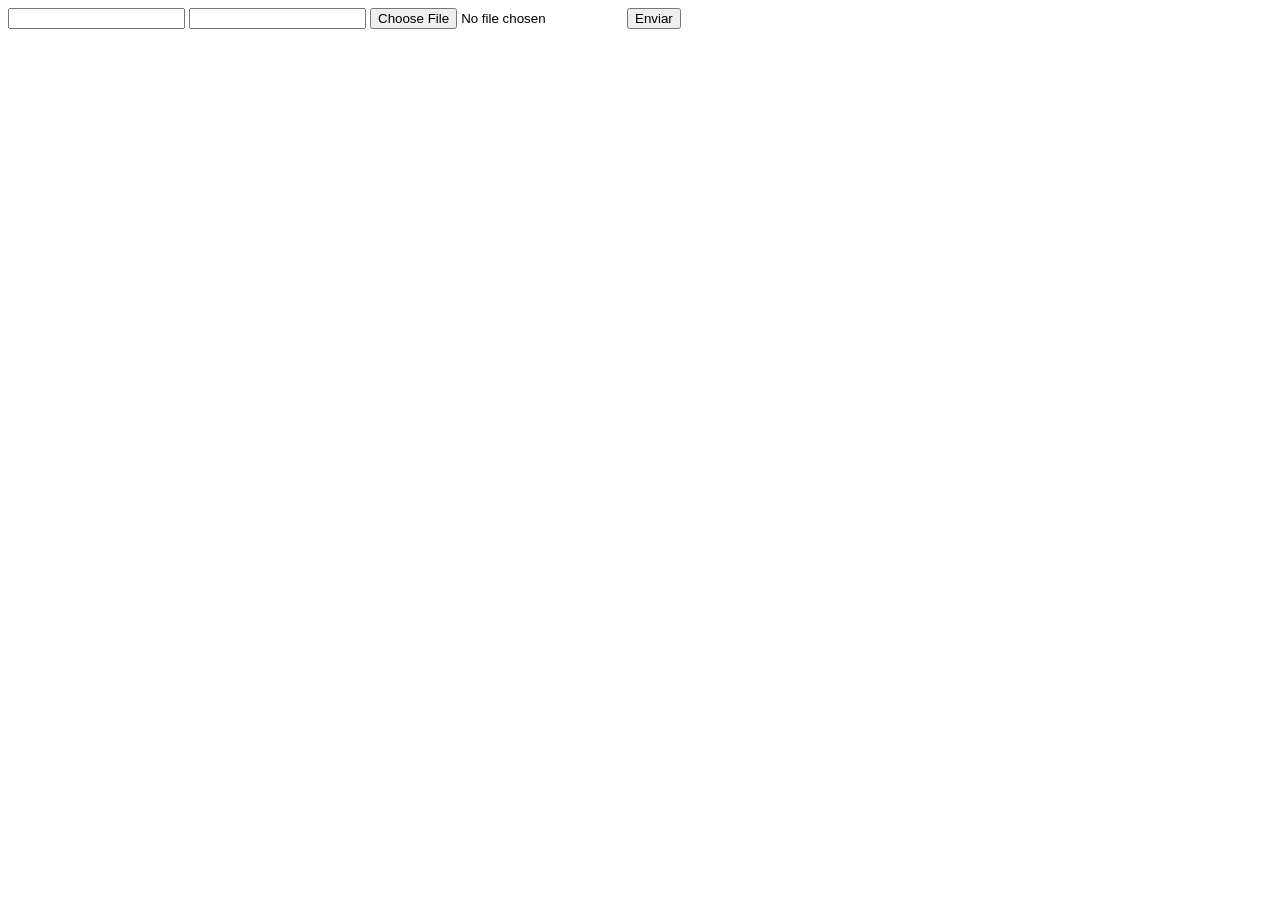
<file: Site/DOCUMENTOS_DE_APOIO/exemplo_de_upload_de_arquivo/public/index.html>
<!DOCTYPE html>
<html lang="en">

<head>
  <meta charset="UTF-8">
  <meta http-equiv="X-UA-Compatible" content="IE=edge">
  <meta name="viewport" content="width=device-width, initial-scale=1.0">
  <title>Upload</title>
</head>

<body>

  <div>
    <input name="nome" id="nome" type="text" />
    <input name="email" id="email" type="url" />
    <input name="foto" id="foto" type="file" />
    <button onclick="enviar()">Enviar</button>
  </div>

  <div id="container"></div>
</body>

</html>

<script>
  function enviar() {
    const formData = new FormData();
    formData.append('foto', foto.files[0])
    formData.append('nome', nome.value)
    formData.append('email', email.value)

    fetch("/usuarios/cadastro", {
      method: "POST",
      body: formData
    })
      .then(res => {
        window.location = "./perfil.html"
      })
      .catch(err => {
        console.log(err);
      })
  }
</script>
</file>
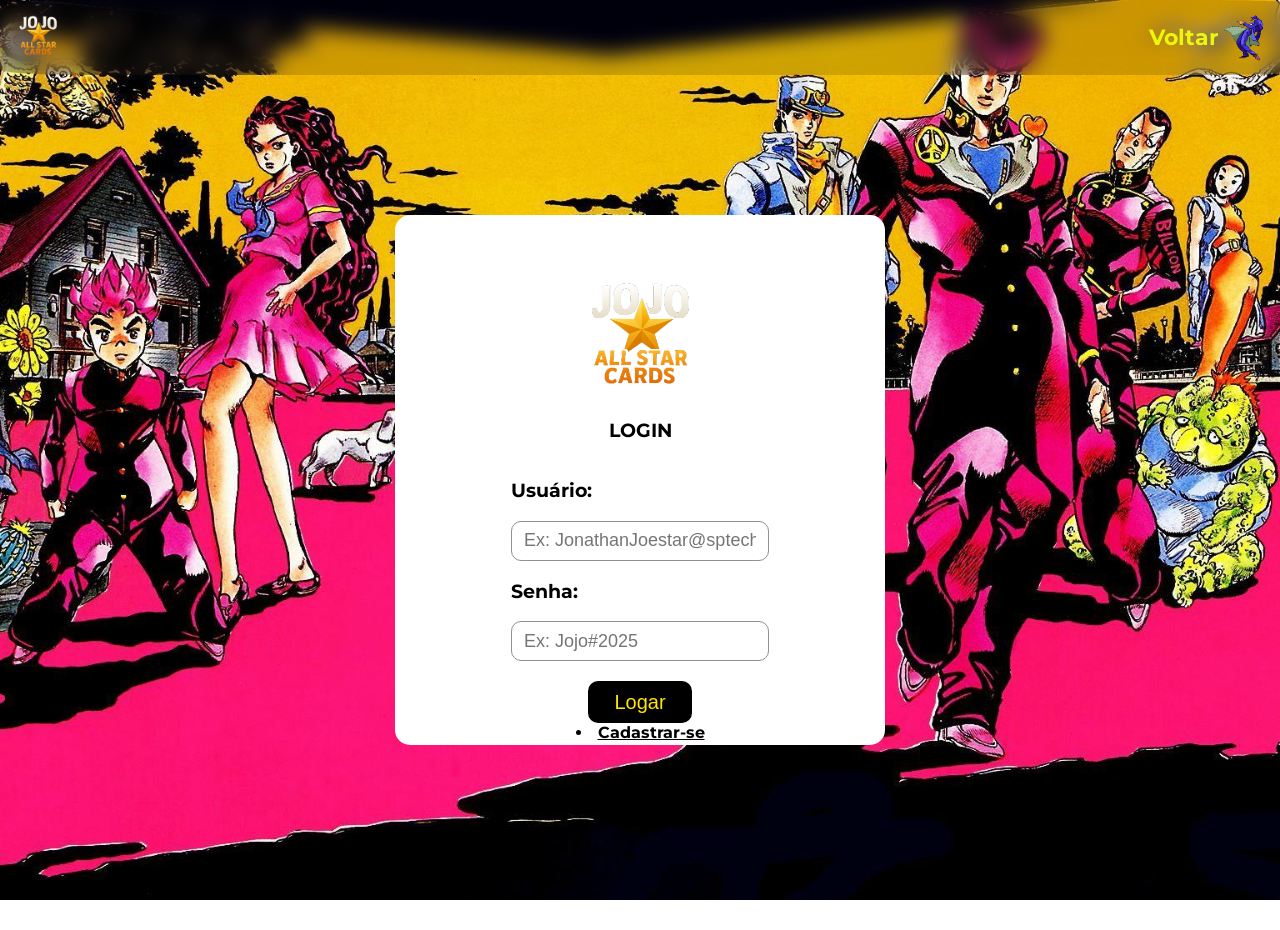
<file: login.html>
<!DOCTYPE html>
<html lang="en">

<head>
  <meta charset="UTF-8" />
  <meta name="viewport" content="width=device-width, initial-scale=1.0" />
  <title>Login</title>
  <link rel="stylesheet" href="styles/login.css" />
  <link href="https://fonts.googleapis.com/css2?family=Montserrat:wght@400;600;700&display=swap" rel="stylesheet" />
  <link rel="icon" href="assets/logo.png" />
</head>

<body>
  <div class="container-pai">
    <header>
      <div class="container">
        <a href="index.html"><img src="assets/logo.png" alt="logo_beetech" width="50px" /></a>
        <ul class="navbar">
          <li class="voltar"><a href="index.html" style="margin-top: -2;">Voltar</a><img src="assets/voltar.png" width="50px"></li>

        </ul>
      </div>
    </header>
    <div class="main">
      <div class="container">
        <img src="assets/logo.png" alt="" id="img_logo" />
        <h3>LOGIN</h3>
        <div class="campos">
          <div class="dados">
            <div class="caixa_input">
              <h3>Usuário:</h3>
              <input type="text" placeholder="Ex: JonathanJoestar@sptech.school" id="input_usuario" />
            </div>

            <div class="caixaInput">
              <h3>Senha:</h3>
              <input type="password" placeholder="Ex: Jojo#2025" id="input_senha" />
            </div>
          </div>
        </div>
        <div class="div_button">
          <button onclick="logar()">Logar</button>
          <li><a href="tela-de-cadastro.html">Cadastrar-se</a></li>
          <p id="div_mensagem"></p>
          <a href="tela-de-cadastro.html"><label for="">Cadastro</label></a>
        </div>
      </div>
    </div>
  </div>
</body>

</html>
<script>
  // vetor de um usuario já registrado
  var usuarioRegistrado = ["Jojo.Joestar@sptech.school", "Jojo#2025"];
  //[0]-usuario/email
  //[1] senha
  var contTentativas = 3;
  var logado = false;

  function logar() {
    var usuario = input_usuario.value;
    var senha = input_senha.value;

    while (contTentativas > 0 && logado == false) {
      if (usuarioRegistrado.includes(usuario)) {
        if (usuarioRegistrado[1] == senha) {
          div_mensagem.innerHTML = "<b style='color:green'>Login realizado com sucesso!</b>";
          logado = true;
          location.href = 'selecao.html';
        } else {
          contTentativas--;
          if (contTentativas > 0) {
            div_mensagem.innerHTML = `<b style="color:red">Senha inválida, tentativa(s) restante(s): ${contTentativas}</b>`;
          } else {
            div_mensagem.innerHTML = "<b style='color:red'>Login bloqueado!</b>";
          }
        }
      } else {
        div_mensagem.innerHTML = "<b style='color:red'>Usuário inválido.</b>";
        contTentativas = 0;
      }
    }
  }
</script>
</file>
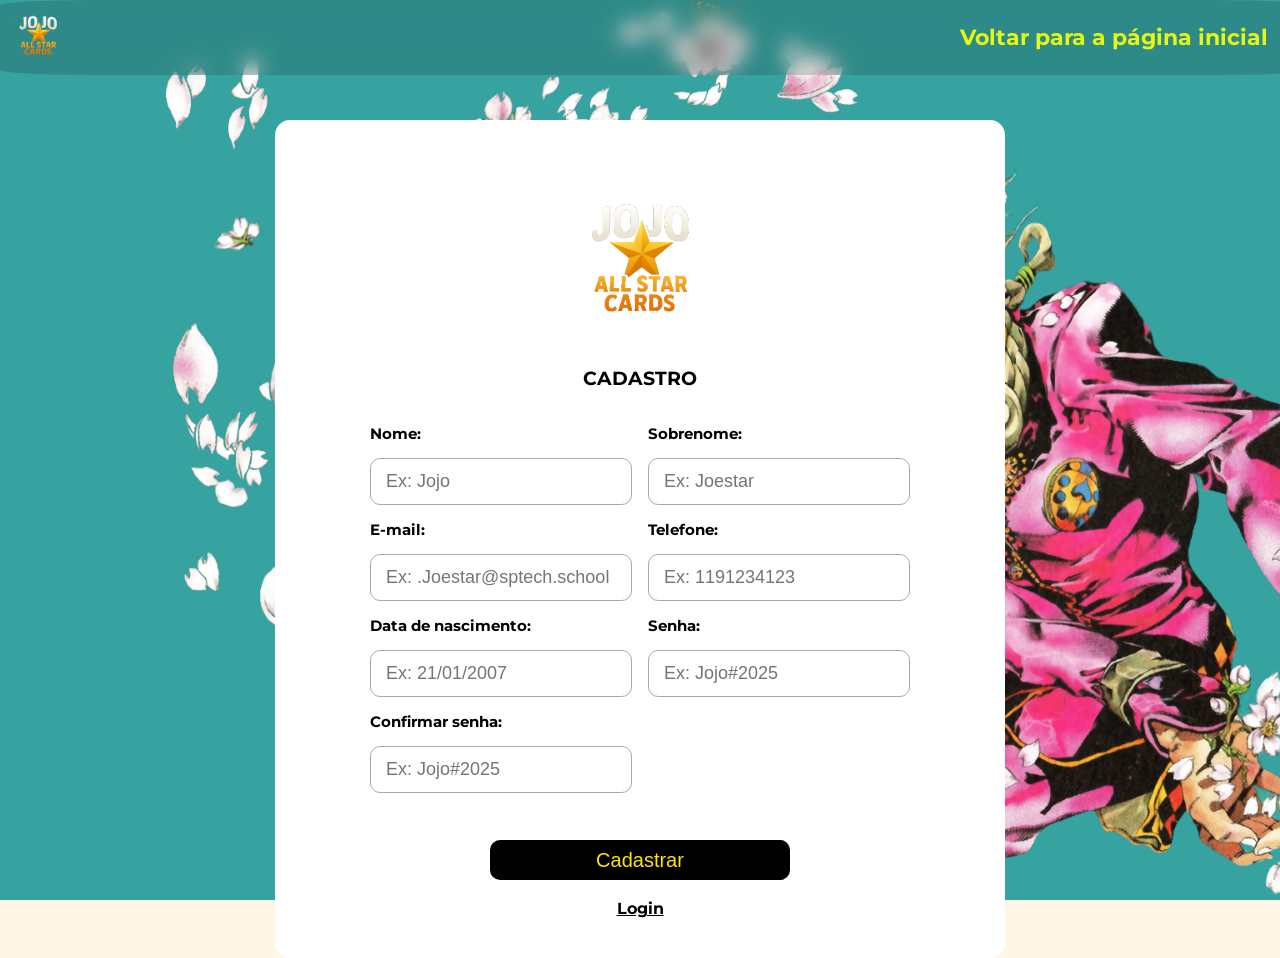
<file: tela-de-cadastro.html>
<!DOCTYPE html>
<html lang="en">

<head>
    <meta charset="UTF-8" />
    <meta name="viewport" content="width=device-width, initial-scale=1.0" />
    <title>Cadastro</title>
    <link rel="stylesheet" href="styles/cadastro.css">
     <link rel="icon" href="assets/logo.png">
</head>

<body>
    <div class="container-pai">
     <header>
    <div class="container">
      <a href="index.html"><img src="assets/logo.png" alt="logo_JojoAllStarCards" width="50px" /></a>
      <ul class="navbar">
        <li><a href="index.html">Voltar para a página inicial</a></li>

      </ul>
    </div>
  </header>
<div class="main">
    <div class="container">
        <img src="assets/logo.png" alt="" class="fundo">
        <br>
        <br>
        <h3>CADASTRO</h3>
        <br>
        <div class="container-campos">
            <div class="campos">
                <div class="ladoEsquerdo">
                    <div class="caixaInput">
                        <p class="cabecalho">Nome:</p>
                        <input type="text" placeholder="Ex: Jojo" id="input_nome" oninput="cadastrarNome()" />
                        <p id="erro_nome"></p>
                    </div>
                    <div class="caixaInput">
                        <p class="cabecalho">E-mail:</p>
                        <input type="text" placeholder="Ex: .Joestar@sptech.school" id="input_email" oninput="cadastrarEmail()" />
                        <p id="erro_email"></p>
                    </div>
                    <div class="caixaInput">
                        <p class="cabecalho">Data de nascimento:</p>
                        <input type="text" placeholder="Ex: 21/01/2007" id="input_nascimento" oninput="cadastrarNascimento()" />
                        <p id="erro_nascimento"></p>
                    </div>
                    <div class="caixaInput">
                        <p class="cabecalho">Confirmar senha:</p>
                        <input type="password" placeholder="Ex: Jojo#2025" id="input_confirmarsenha"
                            oninput="cadastrarConfirmarSenha()" />
                        <p id="erro_confirmarsenha"></p>
                    </div>  
                </div>
                <div class="ladoDireito">
                    <div class="caixaInput">
                        <p class="cabecalho">Sobrenome:</p>
                        <input type="text" placeholder="Ex: Joestar" id="input_sobrenome" oninput="cadastrarSobrenome()" />
                        <p id="erro_sobrenome"></p>
                    </div>
    
    
                    <div class="caixaInput">
                        <p class="cabecalho">Telefone:</p>
                        <input type="text" placeholder="Ex: 1191234123" id="input_telefone" oninput="cadastrarTelefone()" />
                        <p id="erro_telefone"></p>
                    </div>
    
                    <div class="caixaInput">
                        <p class="cabecalho">Senha:</p>
                        <input type="password" placeholder="Ex: Jojo#2025" id="input_senha" oninput="cadastrarSenha()" />
                        <p id="erro_senha1"></p>
                        <p id="erro_senha2"></p>
                        <p id="erro_senha3"></p>
                    </div>
                </div>
            </div>
        </div>
        <div class="div_button">
            <br>
            <button id="button_cadastrar" onclick="cadastrar()">Cadastrar</button>
            <p id="erro_confirmarcadastro"></p>
            <br>
            <a href="login.html">Login </a>
        </div>
    </div>
    </div>
    </div>
    </div>
</body>

</html>

<!-- // --------------------------------------------------- -->
<script>
    var senha = ``
    var confirmacaoCadastro1 = 'a'
    var confirmacaoCadastro2 = 'b'
    var confirmacaoCadastro3 = 'c'
    var confirmacaoCadastro4 = 'd'
    var confirmacaoCadastro5 = 'e'
    var confirmacaoCadastro6 = 'f'
    var confirmacaoCadastro7 = 'g'
    function cadastrarNome() {
        var nome = input_nome.value;



        // ver se o nome está com alguma caractere especial
        if (
            nome.includes("!") ||
            nome.includes("@") ||
            nome.includes("#") ||
            nome.includes("$") ||
            nome.includes("%") ||
            nome.includes("&") ||
            nome.includes("*") ||
            nome.includes("(") ||
            nome.includes(")")
        ) {
            erro_nome.innerHTML = `Você precisa inserir um nome válido.`;
            confirmacaoCadastro1 = 'a'
        } else {
            erro_nome.innerHTML = ``;
            confirmacaoCadastro1 = 'A'
        }
    }
    function cadastrarSobrenome() {
        var sobrenome = input_sobrenome.value;
        if (
            sobrenome.includes("!") ||
            sobrenome.includes("@") ||
            sobrenome.includes("#") ||
            sobrenome.includes("$") ||
            sobrenome.includes("%") ||
            sobrenome.includes("&") ||
            sobrenome.includes("*") ||
            sobrenome.includes("(") ||
            sobrenome.includes(")")
        ) {
            erro_sobrenome.innerHTML = `Você precisa inserir um sobrenome válido.`;
            confirmacaoCadastro2 = 'b'
        } else {
            erro_sobrenome.innerHTML = ``;
            confirmacaoCadastro2 = 'B'
        }
    }
    function cadastrarEmail() {
        var email = input_email.value;
        if (
            email.includes("@") &&
            ((email.includes("!") ||
                email.includes("#") ||
                email.includes("$") ||
                email.includes("%") ||
                email.includes("&") ||
                email.includes("*") ||
                email.includes("(") ||
                email.includes(")") == false))
        ) {
            erro_email.innerHTML = ``;
            confirmacaoCadastro3 = 'C'
        } else {
            erro_email.innerHTML = `Você precisa inserir um email válido.`;
            confirmacaoCadastro3 = 'c'
        }
    }

    function cadastrarTelefone() {
        var telefone = input_telefone.value;
        telefone = telefone
            .trim()
            .replaceAll(" ", "")
            .replaceAll("-", "")
            .replaceAll("(", "")
            .replaceAll(")", "");
        if (isNaN(Number(telefone)) == true) {
            erro_telefone.innerHTML = `Você precisa inserir um telefone válido.`;
            confirmacaoCadastro4 = 'd'
        } else {
            erro_telefone.innerHTML = ``;
            confirmacaoCadastro4 = 'D'
        }
    }
function cadastrarNascimento() {
    var nascimento = input_nascimento.value.replaceAll("/", "");

    var valido = false;

    while (valido == false) {
        if (nascimento == '' || nascimento.length < 8 || nascimento.length > 8) {
            erro_nascimento.innerHTML = `Você precisa inserir uma data válida.`;
            confirmacaoCadastro5 = 'e';
            valido = true; 
        } else {
            erro_nascimento.innerHTML = ``;
            confirmacaoCadastro5 = 'E';
            valido = true; 
        }
    }
}
    function cadastrarSenha() {
        senha = input_senha.value;
        var tamanhoSenha = senha.length
        var senhaMaisucula = senha.toUpperCase();
        var senhaMinuscula = senha.toLowerCase();
        if (
            tamanhoSenha >= 8 &&
            senha != senhaMaisucula &&
            senha != senhaMinuscula
        ) {
            erro_senha1.innerHTML = ``;
            erro_senha2.innerHTML = ``;
            erro_senha3.innerHTML = ``;
            confirmacaoCadastro6 = 'F'
        } else {
            confirmacaoCadastro6 = 'f'
            if (senha.length < 8) {
                erro_senha1.innerHTML = `A senha precisa ter no mínimo 8 caracteres.`;
            } else {
                erro_senha1.innerHTML = ``;
            }
            if (senha == senhaMaisucula) {
                erro_senha2.innerHTML = `A senha precisa ter no mínimo 1 letra em caixa baixa.`;
            } else {
                erro_senha2.innerHTML = ``;
            }
            if (senha == senhaMinuscula) {
                erro_senha3.innerHTML = `A senha precisa ter no mínimo 1 letra em caixa alta.`;
            } else {
                erro_senha3.innerHTML = ``;
            }
        }
    }
    function cadastrarConfirmarSenha() {
        var confirmarsenha = input_confirmarsenha.value;
        if (senha == confirmarsenha) {
            erro_confirmarsenha.innerHTML = ``;
            confirmacaoCadastro7 = 'G';
        } else {
            erro_confirmarsenha.innerHTML = `A senha não está correta`;
            confirmacaoCadastro7 = 'g';
        }

    }

    function cadastrar() {
        if (
            confirmacaoCadastro1 == 'A' &&
            confirmacaoCadastro2 == 'B' &&
            confirmacaoCadastro3 == 'C' &&
            confirmacaoCadastro4 == 'D' &&
            confirmacaoCadastro5 == 'E' &&
            confirmacaoCadastro6 == 'F' &&
            confirmacaoCadastro7 == 'G'
        ) { erro_confirmarcadastro.innerHTML = `<b style="color:green">Cadastro realizado com sucesso!` } else { erro_confirmarcadastro.innerHTML = `<b style="color:red">Falha ao cadastrar.</b>` }

    }

</script>
</file>
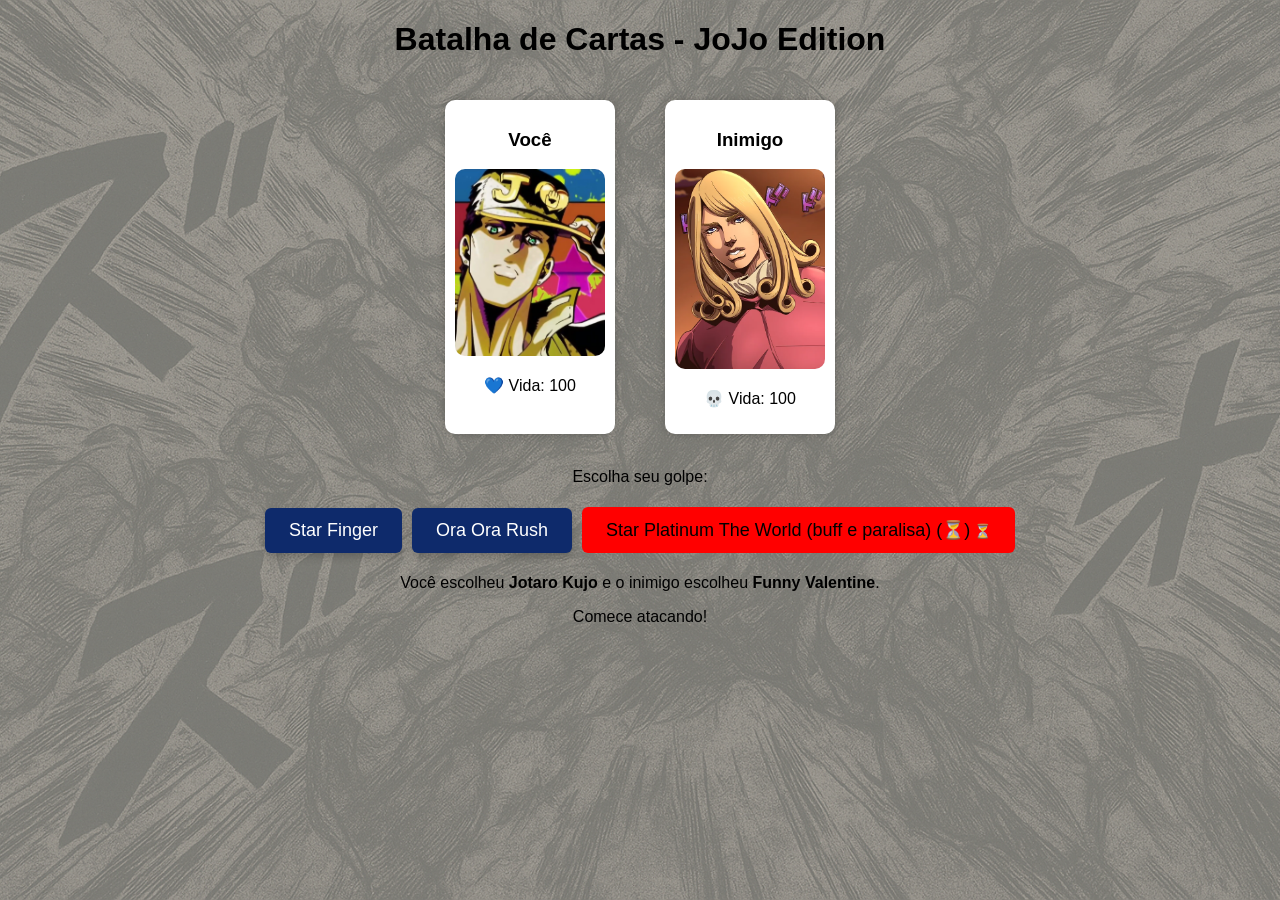
<file: Site/batalha.html>
<!DOCTYPE html>
<html lang="pt-br">

<head>
  <meta charset="UTF-8">
  <title>Batalha de Cartas - Batalha</title>
  <link rel="stylesheet" href="style.css">
  <link rel="icon" type="image/png" href="assets/logo.png">
</head>

<body>
  <h1>Batalha de Cartas - JoJo Edition</h1>

  <div id="tela_batalha">
    <div id="area_cartas">
      <div class="card" id="card_jogador">
        <h3>Você</h3>
        <img id="img_jogador" src="">
        <p id="vida_jogador">💙 Vida: 100</p>
      </div>

      <div class="card" id="card_inimigo">
        <h3>Inimigo</h3>
        <img id="img_inimigo" src="">
        <p id="vida_inimigo">💀 Vida: 100</p>
      </div>
    </div>

    <br>
    <p>Escolha seu golpe:</p>
    <div id="botoes_ataque"></div>
  </div>

  <div id="div_mensagem"></div>

  <script src="js/personagens.js"></script>
  <script>
    // --- configuração básica ---
    var vidaMax = 100;

    var vidaJogador = vidaMax;
    var vidaPC = vidaMax;
    var cartaJogador = 0;
    var cartaPC = 0;
    var rodada = 1;
    var paralisePC = 0;
    var cooldownHabilidade3 = 0;
    var cooldownValentine1 = 0; // cooldown da habilidade 1 do Valentine
    var cooldownKira = 0; // cooldown da habilidade 3 do Kira
    var epitaphAtivo = false;
    var bloqueioHabilidadesPC = 0;
    var buffAtaque = 0;

    // Obtém a carta selecionada via query string
    function getQueryParam(name) {
      var params = new URLSearchParams(window.location.search);
      return params.get(name);
    }

    function iniciar() {
      var q = getQueryParam('c');
      cartaJogador = q ? Number(q) : 1;
      cartaPC = Math.floor(Math.random() * 9) + 1;
      vidaJogador = vidaMax;
      vidaPC = vidaMax;
      rodada = 1;
      paralisePC = 0;
      cooldownHabilidade3 = 3;
      cooldownValentine1 = 0;
      cooldownKira = 0;
      epitaphAtivo = false;
      bloqueioHabilidadesPC = 0;
      buffAtaque = 0;

      img_jogador.src = imagemCarta(cartaJogador);
      img_inimigo.src = imagemCarta(cartaPC);

      atualizarVida();
      gerarBotoes();

      div_mensagem.innerHTML = "<p>Você escolheu <b>" + nomeCarta(cartaJogador) + "</b> e o inimigo escolheu <b>" + nomeCarta(cartaPC) + "</b>.</p><p>Comece atacando!</p>";
    }

    function gerarBotoes() {
      var botoes = "";
      var lista = golpes[cartaJogador] || [];

      for (var i = 0; i < lista.length; i++) {
        let disabled = false;
        let title = "";

        if (i === 2 && cooldownHabilidade3 > 0) { disabled = true; title = "Recarga: " + cooldownHabilidade3 + " rodada(s) restante(s)"; }
        if (cartaJogador === 9 && i === 0 && cooldownValentine1 > 0) { disabled = true; title = "Recarga: " + cooldownValentine1 + " rodada(s) restante(s)"; }
        if (cartaJogador === 2 && i === 0 && cooldownKira > 0) { disabled = true; title = "Recarga: " + cooldownKira + " rodada(s) restante(s)"; }

        botoes += `<button ${disabled ? "disabled title='" + title + "'" : "onclick='atacar(" + i + ")'"}>${lista[i].nome}${disabled ? " (⏳)" : ""}</button>`;
      }

      botoes_ataque.innerHTML = botoes;
    }

    function atacar(indiceGolpe) {
      var texto = "";
      var listaGolpes = golpes[cartaJogador] || [];
      var golpe = listaGolpes[indiceGolpe];

      if (!golpe) return;

      if (vidaJogador > 0 && vidaPC > 0) {
        if (golpe.dano) {
          var danoFinal = golpe.dano + buffAtaque;
          var limiar = vidaMax * 0.4;
          if (golpe.execute) {
            if (vidaPC < limiar || (vidaPC - danoFinal) < limiar) {
              vidaPC = 0;
              texto = "☠️ <b>" + golpe.nome + "</b> executou o inimigo (menos de 40% detectado)!";
            } else {
              vidaPC -= danoFinal;
              texto = "Você usou <b>" + golpe.nome + "</b>! (-" + danoFinal + " de vida inimiga)";
            }
          } else {
            vidaPC -= danoFinal;
            texto = "Você usou <b>" + golpe.nome + "</b>! (-" + danoFinal + " de vida inimiga)";
          }
        }

        if (golpe.cura_inimigo) {
          vidaPC = Math.min(vidaMax, vidaPC + golpe.cura_inimigo);
          texto += "<br>💖 Crazy Diamond restaurou o inimigo! (+ " + golpe.cura_inimigo + " vida)";
        }

        if (golpe.buff) { buffAtaque += 5; texto += "<br>💪 Seu poder aumentou! (+5 de dano nos próximos ataques)"; }
        if (golpe.cura) { vidaJogador = Math.min(vidaMax, vidaJogador + golpe.cura); texto += "<br>💊 Você se curou +" + golpe.cura + "!"; }
        if (golpe.cura_total) { vidaJogador = vidaPC = vidaMax; texto += "<br>💥 'Bites the Dust' ativou! Ambos voltaram à vida cheia!"; }
        if (golpe.epitaph) { epitaphAtivo = true; var cardJog = document.getElementById("card_jogador"); if (cardJog) cardJog.classList.add("epitaph-ativo"); texto += "<br>🔮 Você ativou <b>Epitaph</b>! O próximo ataque inimigo será anulado!"; }
        if (golpe.paralisa) { paralisePC = golpe.paralisa; texto += "<br>⚡ O inimigo está paralisado por " + golpe.paralisa + " rodada(s)!"; }
        if (golpe.trava) { bloqueioHabilidadesPC = 3; var cardJog = document.getElementById("card_jogador"); if (cardJog) cardJog.classList.add("whitesnake-ativo"); texto += "<br>🧠 White Snake roubou os discos do inimigo por 3 rodadas!"; }

        if (indiceGolpe === 2) cooldownHabilidade3 = 3;
        if (cartaJogador === 9 && indiceGolpe === 0) cooldownValentine1 = 3;
        if (cartaJogador === 2 && indiceGolpe === 3) cooldownKira = 5;

        if (vidaPC > 0) {
          if (bloqueioHabilidadesPC > 0) {
            texto += "<br>🚫 O inimigo está sob efeito de White Snake e não pode agir!";
            bloqueioHabilidadesPC--;
            var cardJog2 = document.getElementById("card_jogador");
            if (cardJog2) cardJog2.classList.remove("whitesnake-ativo");
          } else if (paralisePC > 0) {
            texto += "<br>O inimigo está paralisado e não pode agir nesta rodada!";
            paralisePC--;
          } else {
            var listaPC = golpes[cartaPC] || [];
            var golpePC = listaPC[Math.floor(Math.random() * listaPC.length)];

            if (golpePC) {
              if (epitaphAtivo) {
                texto += "<br>💫 O Epitaph previu o ataque inimigo! Nenhum dano recebido!";
                epitaphAtivo = false;
                var cardJog3 = document.getElementById("card_jogador");
                if (cardJog3) cardJog3.classList.remove("epitaph-ativo");
              } else {
                if (golpePC.dano) { vidaJogador -= golpePC.dano; texto += "<br>O inimigo usou <b>" + golpePC.nome + "</b> (-" + golpePC.dano + ")"; }
                if (golpePC.cura) { vidaPC = Math.min(vidaMax, vidaPC + golpePC.cura); texto += "<br>O inimigo se curou +" + golpePC.cura + "!"; }
                if (golpePC.cura_total) { vidaJogador = vidaPC = vidaMax; texto += "<br>💥 Cura total ativada pelo inimigo! Ambos voltaram à vida cheia!"; }
              }
            }
          }
        }

        if (vidaJogador <= 0 || vidaPC <= 0) {
          var fim = "";
          if (vidaPC <= 0 && vidaJogador > 0) fim = "🎉 Você venceu a batalha!";
          else if (vidaJogador <= 0 && vidaPC > 0) fim = "💀 Você foi derrotado!";
          else fim = "😐 Empate! Ambos caíram.";

          div_mensagem.innerHTML = "<h2>" + fim + "</h2><button onclick='voltar()'>Voltar ao Início</button> <button onclick='reiniciar()'>Jogar Novamente</button>";
        } else {
          rodada++;
          if (cooldownHabilidade3 > 0) cooldownHabilidade3--;
          if (cooldownValentine1 > 0) cooldownValentine1--;
          if (cooldownKira > 0) cooldownKira--;
          gerarBotoes();
          atualizarVida();
          div_mensagem.innerHTML = texto;
        }
      }
    }

    function atualizarVida() {
      vida_jogador.innerHTML = "💙 Vida: " + Math.max(0, Math.round(vidaJogador));
      vida_inimigo.innerHTML = "💀 Vida: " + Math.max(0, Math.round(vidaPC));
    }

    function reiniciar() {
      // reinicia a batalha com mesma carta escolhida
      iniciar();
    }

    function voltar() {
      location.href = 'selecao.html';
    }

    // inicia automaticamente quando a página é carregada
    window.addEventListener('load', function () { iniciar(); });
  </script>
</body>

</html>
</file>
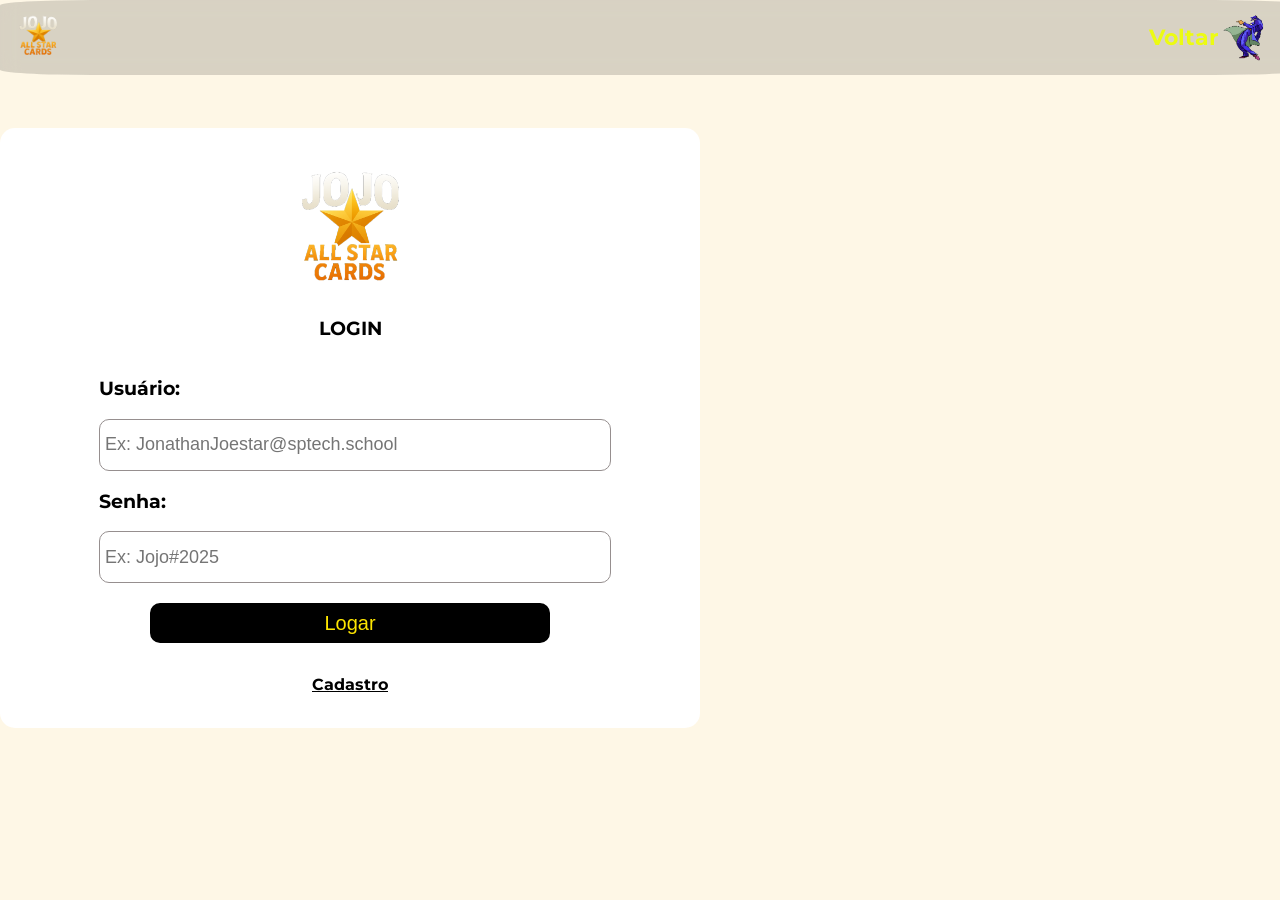
<file: Site/login.html>
<!DOCTYPE html>
<html lang="en">

<head>
  <meta charset="UTF-8" />
  <meta name="viewport" content="width=device-width, initial-scale=1.0" />
  <title>Login</title>
  <link rel="stylesheet" href="styles/login.css" />
  <link href="https://fonts.googleapis.com/css2?family=Montserrat:wght@400;600;700&display=swap" rel="stylesheet" />
  <link rel="icon" href="assets/logo.png" />
</head>

<body>
  <div class="container-pai">
    <header>
      <div class="container">
        <a href="index.html"><img src="assets/logo.png" alt="logo_beetech" width="50px" /></a>
        <ul class="navbar">
          <li class="voltar"><a href="index.html" style="margin-top: -2;">Voltar</a><img src="assets/voltar.png" width="50px"></li>

        </ul>
      </div>
    </header>
    <div class="main">
      <div class="container">
        <img src="assets/logo.png" alt="" id="img_logo" />
        <h3>LOGIN</h3>
        <div class="campos">
          <div class="dados">
            <div class="caixa_input">
              <h3>Usuário:</h3>
              <input type="text" placeholder="Ex: JonathanJoestar@sptech.school" id="input_usuario" />
            </div>

            <div class="caixaInput">
              <h3>Senha:</h3>
              <input type="password" placeholder="Ex: Jojo#2025" id="input_senha" />
            </div>
          </div>
        </div>
        <div class="div_button">
          <button onclick="logar()">Logar</button>
          <p id="div_mensagem"></p>
          <a href="tela-de-cadastro.html"><label for="">Cadastro</label></a>
        </div>
      </div>
    </div>
  </div>
</body>

</html>
<script>
  // vetor de um usuario já registrado
  var usuarioRegistrado = ["beetech@sptech.school", "Beetech#2025"];
  //[0]-usuario/email
  //[1] senha
  var contTentativas = 3;
  var logado = false;

  function logar() {
    var usuario = input_usuario.value;
    var senha = input_senha.value;

    while (contTentativas > 0 && logado == false) {
      if (usuarioRegistrado.includes(usuario)) {
        if (usuarioRegistrado[1] == senha) {
          div_mensagem.innerHTML = "<b style='color:green'>Login realizado com sucesso!</b>";
          logado = true;
        } else {
          contTentativas--;
          if (contTentativas > 0) {
            div_mensagem.innerHTML = `<b style="color:red">Senha inválida, tentativa(s) restante(s): ${contTentativas}</b>`;
          } else {
            div_mensagem.innerHTML = "<b style='color:red'>Login bloqueado!</b>";
          }
        }
      } else {
        div_mensagem.innerHTML = "<b style='color:red'>Usuário inválido.</b>";
        contTentativas = 0;
      }
    }
  }
</script>
</file>
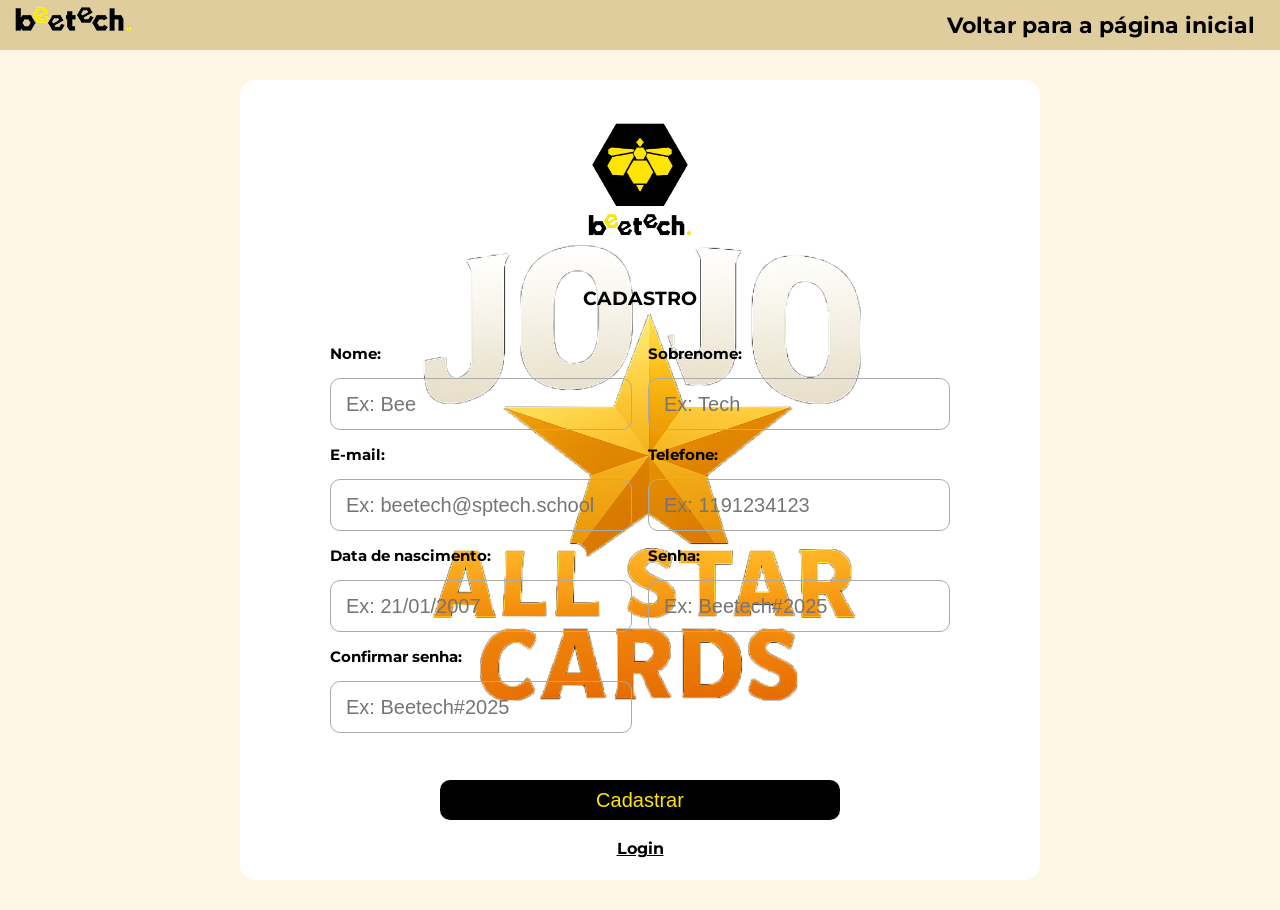
<file: Site/tela-de-cadastro.html>
<!DOCTYPE html>
<html lang="en">

<head>
    <meta charset="UTF-8" />
    <meta name="viewport" content="width=device-width, initial-scale=1.0" />
    <title>Cadastro</title>
    <link rel="stylesheet" href="styles/cadastro.css">
     <link rel="icon" href="assets/images/beetech-icon.png">
</head>

<body>
    <div class="container-pai">
     <header>
    <div class="container">
      <a href="index.html"><img src="assets/images/beetech.png" alt="logo_beetech" /></a>
      <ul class="navbar">
        <li><a href="index.html">Voltar para a página inicial</a></li>

      </ul>
    </div>
  </header>
<div class="main">
    <div class="container">
        <img src="assets/images/beetech-logo.png" alt="" class="fundo">
        <br>
        <br>
        <h3>CADASTRO</h3>
        <br>
        <div class="container-campos">
            <div class="campos">
                <div class="ladoEsquerdo">
                    <div class="caixaInput">
                        <p class="cabecalho">Nome:</p>
                        <input type="text" placeholder="Ex: Bee" id="input_nome" oninput="cadastrarNome()" />
                        <p id="erro_nome"></p>
                    </div>
                    <div class="caixaInput">
                        <p class="cabecalho">E-mail:</p>
                        <input type="text" placeholder="Ex: beetech@sptech.school" id="input_email" oninput="cadastrarEmail()" />
                        <p id="erro_email"></p>
                    </div>
                    <div class="caixaInput">
                        <p class="cabecalho">Data de nascimento:</p>
                        <input type="text" placeholder="Ex: 21/01/2007" id="input_nascimento" oninput="cadastrarNascimento()" />
                        <p id="erro_nascimento"></p>
                    </div>
                    <div class="caixaInput">
                        <p class="cabecalho">Confirmar senha:</p>
                        <input type="password" placeholder="Ex: Beetech#2025" id="input_confirmarsenha"
                            oninput="cadastrarConfirmarSenha()" />
                        <p id="erro_confirmarsenha"></p>
                    </div>  
                </div>
                <div class="ladoDireito">
                    <div class="caixaInput">
                        <p class="cabecalho">Sobrenome:</p>
                        <input type="text" placeholder="Ex: Tech" id="input_sobrenome" oninput="cadastrarSobrenome()" />
                        <p id="erro_sobrenome"></p>
                    </div>
    
    
                    <div class="caixaInput">
                        <p class="cabecalho">Telefone:</p>
                        <input type="text" placeholder="Ex: 1191234123" id="input_telefone" oninput="cadastrarTelefone()" />
                        <p id="erro_telefone"></p>
                    </div>
    
                    <div class="caixaInput">
                        <p class="cabecalho">Senha:</p>
                        <input type="password" placeholder="Ex: Beetech#2025" id="input_senha" oninput="cadastrarSenha()" />
                        <p id="erro_senha1"></p>
                        <p id="erro_senha2"></p>
                        <p id="erro_senha3"></p>
                    </div>
                </div>
            </div>
        </div>
        <div class="div_button">
            <br>
            <button id="button_cadastrar" onclick="cadastrar()">Cadastrar</button>
            <p id="erro_confirmarcadastro"></p>
            <br>
            <a href="login.html">Login </a>
        </div>
    </div>
    </div>
    </div>
    </div>
</body>

</html>

<!-- // --------------------------------------------------- -->
<script>
    var senha = ``
    var confirmacaoCadastro1 = 'a'
    var confirmacaoCadastro2 = 'b'
    var confirmacaoCadastro3 = 'c'
    var confirmacaoCadastro4 = 'd'
    var confirmacaoCadastro5 = 'e'
    var confirmacaoCadastro6 = 'f'
    var confirmacaoCadastro7 = 'g'
    function cadastrarNome() {
        var nome = input_nome.value;



        // ver se o nome está com alguma caractere especial
        if (
            nome.includes("!") ||
            nome.includes("@") ||
            nome.includes("#") ||
            nome.includes("$") ||
            nome.includes("%") ||
            nome.includes("&") ||
            nome.includes("*") ||
            nome.includes("(") ||
            nome.includes(")")
        ) {
            erro_nome.innerHTML = `Você precisa inserir um nome válido.`;
            confirmacaoCadastro1 = 'a'
        } else {
            erro_nome.innerHTML = ``;
            confirmacaoCadastro1 = 'A'
        }
    }
    function cadastrarSobrenome() {
        var sobrenome = input_sobrenome.value;
        if (
            sobrenome.includes("!") ||
            sobrenome.includes("@") ||
            sobrenome.includes("#") ||
            sobrenome.includes("$") ||
            sobrenome.includes("%") ||
            sobrenome.includes("&") ||
            sobrenome.includes("*") ||
            sobrenome.includes("(") ||
            sobrenome.includes(")")
        ) {
            erro_sobrenome.innerHTML = `Você precisa inserir um sobrenome válido.`;
            confirmacaoCadastro2 = 'b'
        } else {
            erro_sobrenome.innerHTML = ``;
            confirmacaoCadastro2 = 'B'
        }
    }
    function cadastrarEmail() {
        var email = input_email.value;
        if (
            email.includes("@") &&
            ((email.includes("!") ||
                email.includes("#") ||
                email.includes("$") ||
                email.includes("%") ||
                email.includes("&") ||
                email.includes("*") ||
                email.includes("(") ||
                email.includes(")") == false))
        ) {
            erro_email.innerHTML = ``;
            confirmacaoCadastro3 = 'C'
        } else {
            erro_email.innerHTML = `Você precisa inserir um email válido.`;
            confirmacaoCadastro3 = 'c'
        }
    }

    function cadastrarTelefone() {
        var telefone = input_telefone.value;
        telefone = telefone
            .trim()
            .replaceAll(" ", "")
            .replaceAll("-", "")
            .replaceAll("(", "")
            .replaceAll(")", "");
        if (isNaN(Number(telefone)) == true) {
            erro_telefone.innerHTML = `Você precisa inserir um telefone válido.`;
            confirmacaoCadastro4 = 'd'
        } else {
            erro_telefone.innerHTML = ``;
            confirmacaoCadastro4 = 'D'
        }
    }
function cadastrarNascimento() {
    var nascimento = input_nascimento.value.replaceAll("/", "");

    var valido = false;

    while (valido == false) {
        if (nascimento == '' || nascimento.length < 8 || nascimento.length > 8) {
            erro_nascimento.innerHTML = `Você precisa inserir uma data válida.`;
            confirmacaoCadastro5 = 'e';
            valido = true; 
        } else {
            erro_nascimento.innerHTML = ``;
            confirmacaoCadastro5 = 'E';
            valido = true; 
        }
    }
}
    function cadastrarSenha() {
        senha = input_senha.value;
        var tamanhoSenha = senha.length
        var senhaMaisucula = senha.toUpperCase();
        var senhaMinuscula = senha.toLowerCase();
        if (
            tamanhoSenha >= 8 &&
            senha != senhaMaisucula &&
            senha != senhaMinuscula
        ) {
            erro_senha1.innerHTML = ``;
            erro_senha2.innerHTML = ``;
            erro_senha3.innerHTML = ``;
            confirmacaoCadastro6 = 'F'
        } else {
            confirmacaoCadastro6 = 'f'
            if (senha.length < 8) {
                erro_senha1.innerHTML = `A senha precisa ter no mínimo 8 caracteres.`;
            } else {
                erro_senha1.innerHTML = ``;
            }
            if (senha == senhaMaisucula) {
                erro_senha2.innerHTML = `A senha precisa ter no mínimo 1 letra em caixa baixa.`;
            } else {
                erro_senha2.innerHTML = ``;
            }
            if (senha == senhaMinuscula) {
                erro_senha3.innerHTML = `A senha precisa ter no mínimo 1 letra em caixa alta.`;
            } else {
                erro_senha3.innerHTML = ``;
            }
        }
    }
    function cadastrarConfirmarSenha() {
        var confirmarsenha = input_confirmarsenha.value;
        if (senha == confirmarsenha) {
            erro_confirmarsenha.innerHTML = ``;
            confirmacaoCadastro7 = 'G';
        } else {
            erro_confirmarsenha.innerHTML = `A senha não está correta`;
            confirmacaoCadastro7 = 'g';
        }

    }

    function cadastrar() {
        if (
            confirmacaoCadastro1 == 'A' &&
            confirmacaoCadastro2 == 'B' &&
            confirmacaoCadastro3 == 'C' &&
            confirmacaoCadastro4 == 'D' &&
            confirmacaoCadastro5 == 'E' &&
            confirmacaoCadastro6 == 'F' &&
            confirmacaoCadastro7 == 'G'
        ) { erro_confirmarcadastro.innerHTML = `<b style="color:green">Cadastro realizado com sucesso!` } else { erro_confirmarcadastro.innerHTML = `<b style="color:red">Falha ao cadastrar.</b>` }

    }

</script>
</file>
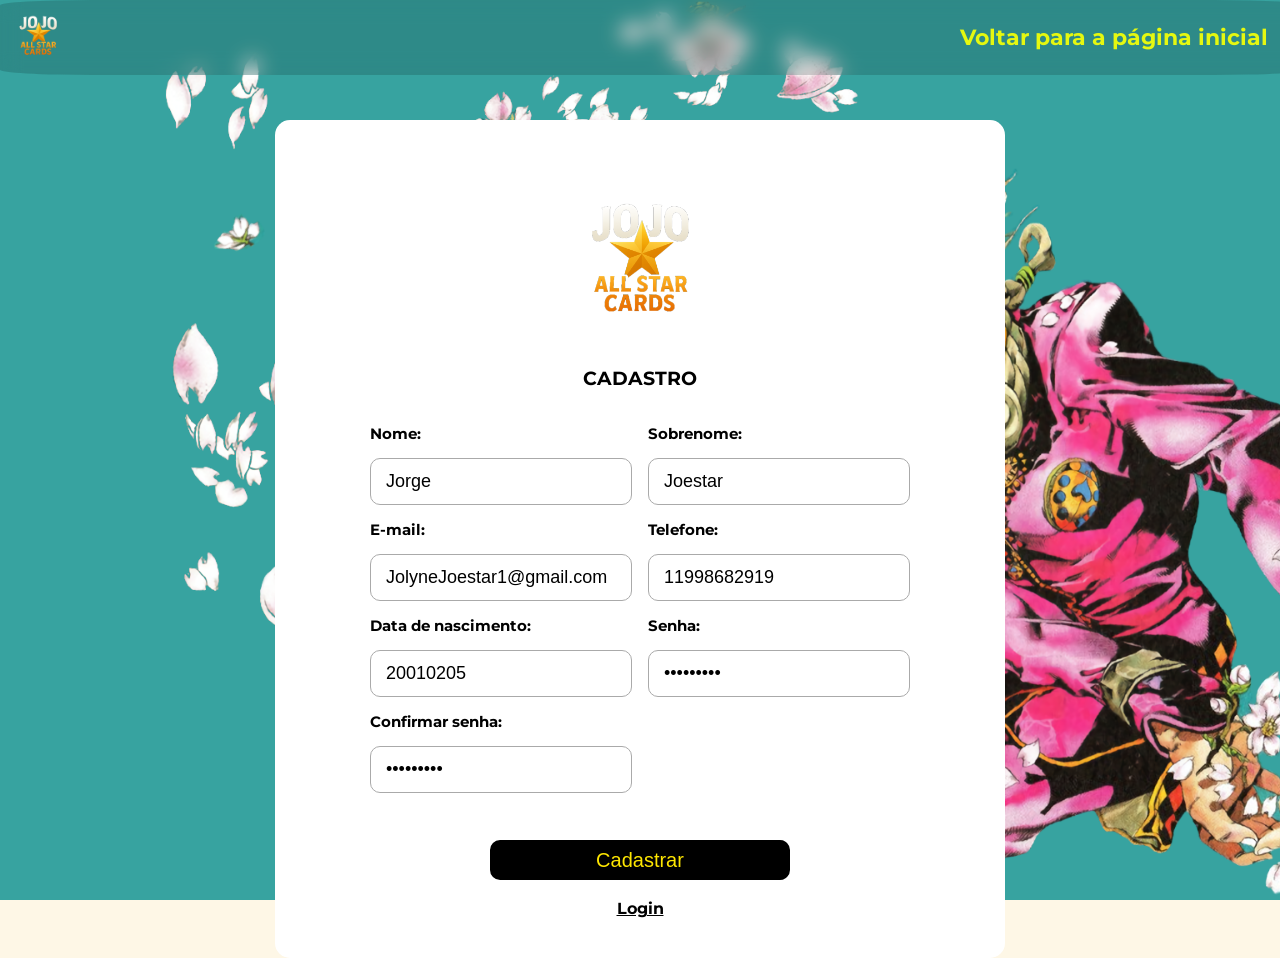
<file: Site/public/cadastro.html>
<!DOCTYPE html>
<html lang="en">

<head>
    <meta charset="UTF-8" />
    <meta name="viewport" content="width=device-width, initial-scale=1.0" />
    <title>Cadastro</title>
    <link rel="stylesheet" href="css/cadastro.css">
    <link rel="icon" href="assets/logo.png">
</head>

<body>
    <div class="container-pai">
        <header>
            <div class="container">
                <a href="index.html"><img src="assets/logo.png" alt="logo_JojoAllStarCards" width="50px" /></a>
                <ul class="navbar">
                    <li><a href="index.html">Voltar para a página inicial</a></li>

                </ul>
            </div>
        </header>
        <div class="alerta_erro">
            <div class="card_erro" id="cardErro">
                <span id="mensagem_erro"></span>
            </div>
        </div>
        <div class="main">
            <div class="container">
                <img src="assets/logo.png" alt="" class="fundo">
                <br>
                <br>
                <h3>CADASTRO</h3>
                <br>
                <div class="container-campos">
                    <div class="campos">
                        <div class="ladoEsquerdo">
                            <div class="caixaInput">
                                <p class="cabecalho">Nome:</p>
                                <input type="text" placeholder="Ex: Jojo" id="input_nome" oninput="cadastrarNome()"
                                    value="Jorge" />
                                <p id="erro_nome"></p>
                            </div>
                            <div class="caixaInput">
                                <p class="cabecalho">E-mail:</p>
                                <input type="text" placeholder="Ex: .Joestar@sptech.school" id="input_email"
                                    oninput="cadastrarEmail()" value="JolyneJoestar1@gmail.com" />
                                <p id="erro_email"></p>
                            </div>
                            <div class="caixaInput">
                                <p class="cabecalho">Data de nascimento:</p>
                                <input type="text" placeholder="Ex: 21/01/2007" id="input_nascimento"
                                    oninput="cadastrarNascimento()" value="20010205" />
                                <p id="erro_nascimento"></p>
                            </div>
                            <div class="caixaInput">
                                <p class="cabecalho">Confirmar senha:</p>
                                <input type="password" placeholder="Ex: Jojo#2025" id="input_confirmarsenha"
                                    oninput="cadastrarConfirmarSenha()" value="Jojo#2025" />
                                <p id="erro_confirmarsenha"></p>
                            </div>
                        </div>
                        <div class="ladoDireito">
                            <div class="caixaInput">
                                <p class="cabecalho">Sobrenome:</p>
                                <input type="text" placeholder="Ex: Joestar" id="input_sobrenome"
                                    oninput="cadastrarSobrenome()" value="Joestar" />
                                <p id="erro_sobrenome"></p>
                            </div>


                            <div class="caixaInput">
                                <p class="cabecalho">Telefone:</p>
                                <input type="text" placeholder="Ex: 1191234123" id="input_telefone"
                                    oninput="cadastrarTelefone()" value="11998682919" />
                                <p id="erro_telefone"></p>
                            </div>

                            <div class="caixaInput">
                                <p class="cabecalho">Senha:</p>
                                <input type="password" placeholder="Ex: Jojo#2025" id="input_senha"
                                    oninput="cadastrarSenha()" value="Jojo#2025" />
                                <p id="erro_senha1"></p>
                                <p id="erro_senha2"></p>
                                <p id="erro_senha3"></p>
                            </div>
                        </div>
                    </div>
                </div>
                <div class="div_button">
                    <br>
                    <button id="button_cadastrar" onclick="cadastrar()">Cadastrar</button>
                    <p id="erro_confirmarcadastro"></p>
                    <br>
                    <a href="login.html">Login </a>
                </div>
            </div>
        </div>
    </div>
    </div>
</body>

</html>

<!-- // --------------------------------------------------- -->
<script>
    var senha = ``
    var confirmacaoCadastro1 = 'a'
    var confirmacaoCadastro2 = 'b'
    var confirmacaoCadastro3 = 'c'
    var confirmacaoCadastro4 = 'd'
    var confirmacaoCadastro5 = 'e'
    var confirmacaoCadastro6 = 'f'
    var confirmacaoCadastro7 = 'g'
    function cadastrarNome() {
        var nome = input_nome.value;



        // ver se o nome está com alguma caractere especial
        if (
            nome.includes("!") ||
            nome.includes("@") ||
            nome.includes("#") ||
            nome.includes("$") ||
            nome.includes("%") ||
            nome.includes("&") ||
            nome.includes("*") ||
            nome.includes("(") ||
            nome.includes(")")
        ) {
            erro_nome.innerHTML = `Você precisa inserir um nome válido.`;
            confirmacaoCadastro1 = 'a'
        } else {
            erro_nome.innerHTML = ``;
            confirmacaoCadastro1 = 'A'
        }
    }
    function cadastrarSobrenome() {
        var sobrenome = input_sobrenome.value;
        if (
            sobrenome.includes("!") ||
            sobrenome.includes("@") ||
            sobrenome.includes("#") ||
            sobrenome.includes("$") ||
            sobrenome.includes("%") ||
            sobrenome.includes("&") ||
            sobrenome.includes("*") ||
            sobrenome.includes("(") ||
            sobrenome.includes(")")
        ) {
            erro_sobrenome.innerHTML = `Você precisa inserir um sobrenome válido.`;
            confirmacaoCadastro2 = 'b'
        } else {
            erro_sobrenome.innerHTML = ``;
            confirmacaoCadastro2 = 'B'
        }
    }
    function cadastrarEmail() {
        var email = input_email.value;
        if (
            email.includes("@") &&
            ((email.includes("!") ||
                email.includes("#") ||
                email.includes("$") ||
                email.includes("%") ||
                email.includes("&") ||
                email.includes("*") ||
                email.includes("(") ||
                email.includes(")") == false))
        ) {
            erro_email.innerHTML = ``;
            confirmacaoCadastro3 = 'C'
        } else {
            erro_email.innerHTML = `Você precisa inserir um email válido.`;
            confirmacaoCadastro3 = 'c'
        }
    }

    function cadastrarTelefone() {
        var telefone = input_telefone.value;
        telefone = telefone
            .trim()
            .replaceAll(" ", "")
            .replaceAll("-", "")
            .replaceAll("(", "")
            .replaceAll(")", "");
        if (isNaN(Number(telefone)) == true) {
            erro_telefone.innerHTML = `Você precisa inserir um telefone válido.`;
            confirmacaoCadastro4 = 'd'
        } else {
            erro_telefone.innerHTML = ``;
            confirmacaoCadastro4 = 'D'
        }
    }
    function cadastrarNascimento() {
        var nascimento = input_nascimento.value.replaceAll("/", "");

        var valido = false;

        while (valido == false) {
            if (nascimento == '' || nascimento.length < 8 || nascimento.length > 8) {
                erro_nascimento.innerHTML = `Você precisa inserir uma data válida.`;
                confirmacaoCadastro5 = 'e';
                valido = true;
            } else {
                erro_nascimento.innerHTML = ``;
                confirmacaoCadastro5 = 'E';
                valido = true;
            }
        }
    }
    function cadastrarSenha() {
        senha = input_senha.value;
        var tamanhoSenha = senha.length
        var senhaMaisucula = senha.toUpperCase();
        var senhaMinuscula = senha.toLowerCase();
        if (
            tamanhoSenha >= 8 &&
            senha != senhaMaisucula &&
            senha != senhaMinuscula
        ) {
            erro_senha1.innerHTML = ``;
            erro_senha2.innerHTML = ``;
            erro_senha3.innerHTML = ``;
            confirmacaoCadastro6 = 'F'
        } else {
            confirmacaoCadastro6 = 'f'
            if (senha.length < 8) {
                erro_senha1.innerHTML = `A senha precisa ter no mínimo 8 caracteres.`;
            } else {
                erro_senha1.innerHTML = ``;
            }
            if (senha == senhaMaisucula) {
                erro_senha2.innerHTML = `A senha precisa ter no mínimo 1 letra em caixa baixa.`;
            } else {
                erro_senha2.innerHTML = ``;
            }
            if (senha == senhaMinuscula) {
                erro_senha3.innerHTML = `A senha precisa ter no mínimo 1 letra em caixa alta.`;
            } else {
                erro_senha3.innerHTML = ``;
            }
        }
    }
    function cadastrarConfirmarSenha() {
        var confirmarsenha = input_confirmarsenha.value;
        if (senha == confirmarsenha) {
            erro_confirmarsenha.innerHTML = ``;
            confirmacaoCadastro7 = 'G';
        } else {
            erro_confirmarsenha.innerHTML = `A senha não está correta`;
            confirmacaoCadastro7 = 'g';
        }

    }

    function cadastrar() {
        var nome = input_nome.value;
        var sobrenome = input_sobrenome.value;
        var telefone = input_telefone.value;
        var senha = input_senha.value;
        var nascimento = input_nascimento.value;
        var email = input_email.value;

        if (
            confirmacaoCadastro1 == 'A' &&
            confirmacaoCadastro2 == 'B' &&
            confirmacaoCadastro3 == 'C' &&
            confirmacaoCadastro4 == 'D' &&
            confirmacaoCadastro5 == 'E' &&
            confirmacaoCadastro6 == 'F' &&
            confirmacaoCadastro7 == 'G'
        ) { erro_confirmarcadastro.innerHTML = `<b style="color:green">Cadastro realizado com sucesso!` } else { erro_confirmarcadastro.innerHTML = `<b style="color:red">Falha ao cadastrar.</b>` }

        fetch('/usuarios/cadastrar', {
            method: 'POST',
            headers: {
                'Content-Type': 'application/json',
            },
            body: JSON.stringify({
                nomeServer: nome,
                sobrenomeServer: sobrenome,
                telefoneServer: telefone,
                senhaServer: senha,
                nascimentoServer: nascimento,
                emailServer: email

            }),

        })
            .then(function (resposta) {
                if (resposta.ok) {
                    alert('Cadastro realizado com sucesso! Redirecionando para a tela de login...')

                    setTimeout(() => {
                        window.location = 'login.html'
                    }, '2000')
                } else {
                    alert('Houve um erro ao tentar realizar o cadastro!')
                    throw 'Houve um erro ao tentar realizar o cadastro!'
                }
            })
            .catch(function (resposta) {
                console.log(`#ERRO: ${resposta}`)
            })

        return false

    }

</script>
</file>
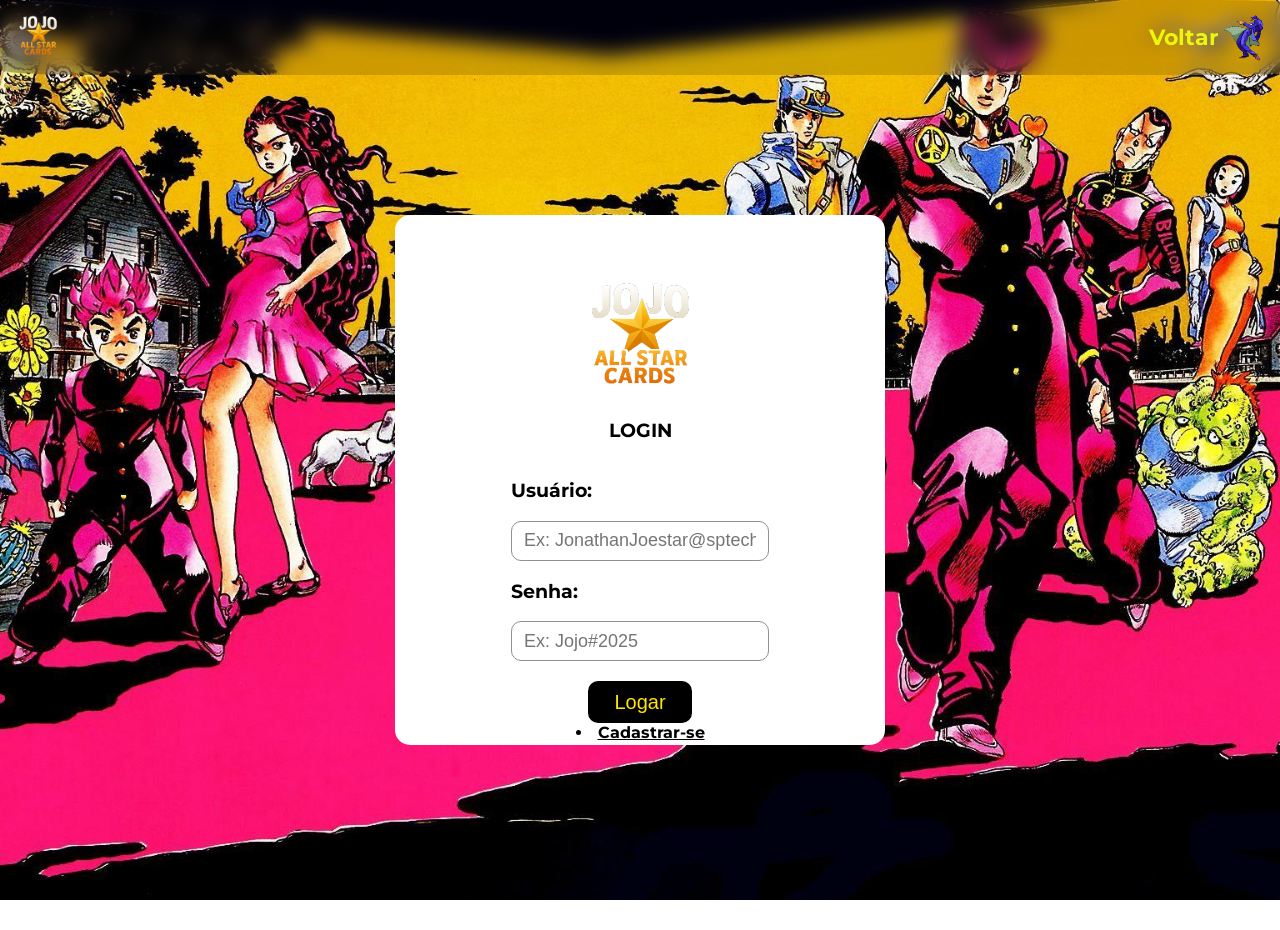
<file: Site/public/login.html>
<!DOCTYPE html>
<html lang="en">

<head>
  <meta charset="UTF-8" />
  <meta name="viewport" content="width=device-width, initial-scale=1.0" />
  <title>Login</title>
  <link rel="stylesheet" href="css/login.css" />
  <link href="https://fonts.googleapis.com/css2?family=Montserrat:wght@400;600;700&display=swap" rel="stylesheet" />
  <link rel="icon" href="assets/logo.png" />
</head>

<body>
  <div class="container-pai">
    <header>
      <div class="container">
        <a href="index.html"><img src="assets/logo.png" alt="logo_beetech" width="50px" /></a>
        <ul class="navbar">
          <li class="voltar"><a href="index.html" style="margin-top: -2;">Voltar</a><img src="assets/voltar.png" width="50px"></li>

        </ul>
      </div>
    </header>
    <div class="main">
      <div class="container">
        <img src="assets/logo.png" alt="" id="img_logo" />
        <h3>LOGIN</h3>
        <div class="campos">
          <div class="dados">
            <div class="caixa_input">
              <h3>Usuário:</h3>
              <input type="text" placeholder="Ex: JonathanJoestar@sptech.school" id="input_email" />
            </div>

            <div class="caixaInput">
              <h3>Senha:</h3>
              <input type="password" placeholder="Ex: Jojo#2025" id="input_senha" />
            </div>
          </div>
        </div>
        <div class="div_button">
          <button onclick="logar()">Logar</button>
          <li><a href="cadastro.html">Cadastrar-se</a></li>
          <p id="div_mensagem"></p>
          <a href="tela-de-cadastro.html"><label for="">Cadastro</label></a>
        </div>
      </div>
    </div>
  </div>
</body>

</html>
<script>
  // vetor de um usuario já registrado
  var usuarioRegistrado = ["Jojo.Joestar@sptech.school", "Jojo#2025"];
  //[0]-usuario/email
  //[1] senha
  var contTentativas = 3;
  var logado = false;

  function logar() {
    var email = input_email.value;
    var senha = input_senha.value;

    while (contTentativas > 0 && logado == false) {
      if (usuarioRegistrado.includes(email)) {
        if (usuarioRegistrado[1] == senha) {
          div_mensagem.innerHTML = "<b style='color:green'>Login realizado com sucesso!</b>";
          logado = true;
          location.href = 'selecao.html';
        } else {
          contTentativas--;
          if (contTentativas > 0) {
            div_mensagem.innerHTML = `<b style="color:red">Senha inválida, tentativa(s) restante(s): ${contTentativas}</b>`;
          } else {
            div_mensagem.innerHTML = "<b style='color:red'>Login bloqueado!</b>";
          }
        }
      } else {
        div_mensagem.innerHTML = "<b style='color:red'>Usuário inválido.</b>";
        contTentativas = 0;
      }
    }
    fetch('/usuarios/autenticar',{
      method: 'POST',
      headers: {
        'Content-Type': 'application/json'
      },
      body: JSON.stringify({
        emailServer: email,
        senhaServer: senha
      })
    })
      .then(function(resposta){
        if(resposta.ok) {
          // document.getElementById('textError').textContent = ''
          resposta.json().then(json => {
            sessionStorage.NOME_USUARIO = json.nome,
            sessionStorage.ID_USUARIO = json.idUsuario

            setTimeout(function (){
              window.location = 'selecao.html'
            }, 1000)
          })

        } else {
          div_mensagem.innerHTML = "<b style='color:red'>Usuário inválido.</b>";
        }
      }).catch(function (erro){
        console.log(erro)
      })
      return false
  }
</script>
</file>
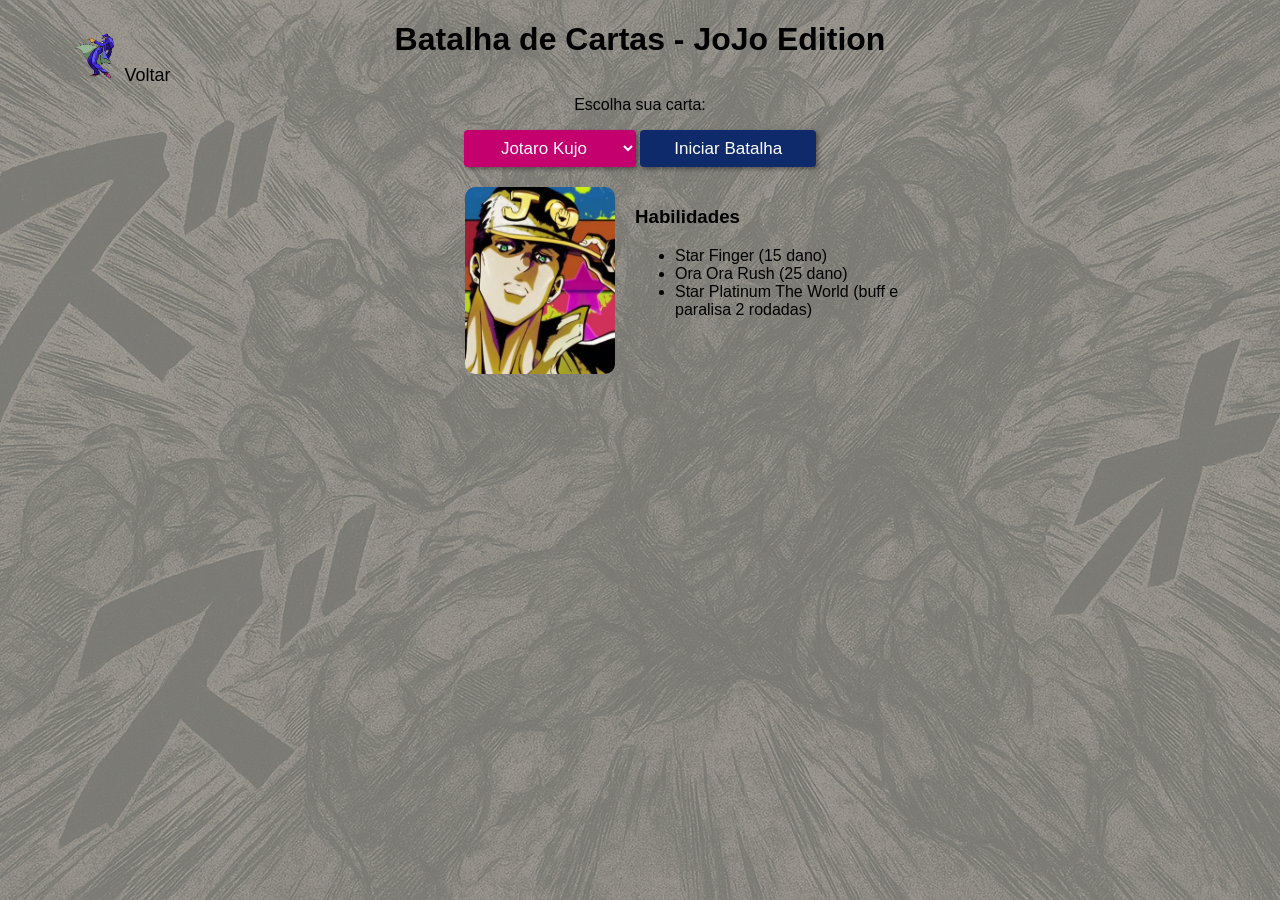
<file: Site/public/selecao.html>
<!DOCTYPE html>
<html lang="pt-br">

<head>
  <meta charset="UTF-8">
  <title>Batalha de Cartas - JoJo Edition</title>

  <!-- CSS -->
  <link rel="stylesheet" href="css/battle_selection.css">

  <!-- Ícone -->
  <link rel="icon" type="image/png" href="assets/logo.png">
</head>

<body>

  <!-- Botão voltar -->
  <button id="voltar" onclick="voltar()">
    <img src="assets/voltar.png" width="50px"> Voltar
  </button>

  <h1>Batalha de Cartas - JoJo Edition</h1>

  <div id="tela_inicial">

    <p>Escolha sua carta:</p>

    <!-- Seleção de Personagem -->
    <select id="sct_carta" onchange="updatePreview()" class="escolher">
      <option value="1">Jotaro Kujo</option>
      <option value="2">Yoshikage Kira</option>
      <option value="3">Dio Brando</option>
      <option value="4">Diavolo</option>
      <option value="5">Enrico Pucci</option>
      <option value="6">Josuke Higashikata</option>
      <option value="7">Giorno Giovanna</option>
      <option value="8">Jolyne Kujo</option>
      <option value="9">Funny Valentine</option>
    </select>

    <!-- Botão iniciar -->
    <button class="botao" onclick="startBattle()">Iniciar Batalha</button>

    <!-- Preview -->
    <div id="preview">
      <img id="preview_img" src="" alt="Imagem da carta">

      <div id="habilidades">
        <h3>Habilidades</h3>
        <ul id="lista_habilidades"></ul>
      </div>
    </div>

  </div>

  <!-- Arquivo de personagens -->
  <script src="personagens.js"></script>


  <script>
    function voltar() {
      window.location.href = "index.html";
    }

    // Atualiza preview ao trocar personagem
    function updatePreview() {
      var sel = document.getElementById('sct_carta');
      var val = sel.value;

      document.getElementById('preview_img').src = imagemCarta(val);

      var ul = document.getElementById('lista_habilidades');
      ul.innerHTML = "";

      var list = habilidades[val] || [];
      list.forEach(function (hab) {
        var li = document.createElement("li");
        li.textContent = hab;
        ul.appendChild(li);
      });
    }

    // Vai para a batalha com parâmetro
    function startBattle() {
      var val = document.getElementById('sct_carta').value;
      location.href = 'batalha.html?c=' + val;
    }

    // Atualiza preview ao carregar página
    window.onload = updatePreview;
  </script>

</body>

</html>
</file>
<file: styles/login.css>
/* ============COMECO NAVBAR========= */

header{
    width: 100%;
}
header .container{
  display: flex;
  justify-content: space-between;
  background:rgba(0, 0, 0, 0.15);
  backdrop-filter: blur(10px);
  border: transparent;
  border-radius: 7%;
  align-items: center;
  height: 75px;
  padding: 0 1%;
  overflow: hidden; 
  top: 0;
  left: 0;
  width: 100%;
  position: absolute;
  z-index: 1000;  
}

header .container .navbar{
    display: flex;

}

header .container .navbar li{
    display: flex;
    align-items: center;
    list-style: none;
    margin: 0 25px;
    font-size: 22px;
    font-weight: Semibold;
}
header .container .navbar li a{
    text-decoration: none;
    color: #ecfc0af5;
}


/* ============== FIM NAVBAR========= */



/* BODY  */

body {
  margin: 0;
  font-family: "Montserrat", sans-serif;
  display: flex;
  width: 100%;
  flex-direction: column;
  background-image: url("../assets/background.png"); 
  background-size: cover;
  background-position: center;
  background-repeat: no-repeat;
  background-attachment: fixed; 
  height: 100vh;       
  overflow: hidden;
  padding-top: 30px;
}


.container-pai{
  display: flex;
  justify-content: center;
  width: 100%;
  flex-direction: column;
  height: 100%;
  align-items: center;
}

.main .container {
  background-color: white;
  width: 420px;
  height: 480px;
  border-radius: 15px;
  margin-top: 100px;
  display: flex;
  align-items: center;
  flex-direction: column;
  padding: 25px 35px;   
  margin: 0 auto;
}

/* IMAGENS  */

#img_logo {
  height: 140px;
  width: 130px;
  margin-top: 30px;
  z-index: 2;
}

#img_fundo {
  width: 500px;
  height: 500px;
  position: absolute;
  margin-top: 50px;
}

h3 {
  z-index: 2;
}

a {
  color: black;
  font-weight: bold;
  z-index: 2;
}

label {
  cursor: pointer;
}

/* INPUTS */

.campos {
  z-index: 2;
}

input {
  background-color: transparent;
  border: solid 1px rgb(150, 143, 143);
  border-radius: 10px;
  height: 40px;
  width: 100%;     /* 🔥 costuma ser melhor que valor fixo */
  font-size: 18px;
  padding: 8px 12px;
  box-sizing: border-box; /* garante que o padding não estoura o card */
}


/* BOTÃO */
button {
  background-color: black;
  color: #fee600;
  font-size: 20px;
  border-radius: 10px;
  height: 42px;
  width: 80%;   /* fica proporcional ao container */
  border: none;
  margin-top: 20px;
  cursor: pointer;
}

.div_button {
  display: flex;
  flex-direction: column;
  align-items: center;
}

button:hover {
  background-color: #fee600;
  color: black;
  transition: 0.5s;
}
</file>
<file: styles/cadastro.css>
@import url('https://fonts.googleapis.com/css2?family=Montserrat:ital,wght@0,100..900;1,100..900&display=swap');

* {
    margin: 0px;
    padding: 0px;
}

body {
    display: flex;
    justify-content: center;
    background-color: #FEF7E6;
    font-family: 'Montserrat';
    justify-content: center;
    flex-direction: column;
    height: 100%;
    background-image: url("../assets/banner.jpg");
    background-size: cover;
    background-position: center;
    background-repeat: no-repeat;
    background-attachment: fixed;
}

body a {
    font-weight: bold;
}

header {
    width: 100%;
}

header .container {
    display: flex;
    justify-content: space-between;
    background: rgba(0, 0, 0, 0.15);
    backdrop-filter: blur(10px);
    border: transparent;
    border-radius: 7%;
    align-items: center;
    height: 75px;
    padding: 0 1%;
    overflow: hidden;
    top: 0;
    left: 0;
    width: 100%;
    position: absolute;
    z-index: 1000;
}

header .container .navbar {
    display: flex;

}

header .container .navbar li {
    display: flex;
    align-items: center;
    list-style: none;
    margin: 0 25px;
    font-size: 22px;
    font-weight: Semibold;
}

header .container .navbar li a {
    text-decoration: none;
    color: #ecfc0af5;
}

header .container .navbar li a:hover {
    text-decoration: underline;
}


.container-pai {
    display: flex;
    flex-direction: column;
    align-items: center;
}

.main img {
    height: 139px;
    width: 130px;
    margin-top: 30px;
}


.main .container {
    z-index: 2;
    display: flex;
    flex-direction: column;
    width: 650px;
    height: auto;
    background: white;
    backdrop-filter: blur(10px);
    align-items: center;
    border: transparent;
    border-radius: 15px;
    margin-top: 120px;
    padding: 40px;
}


.main .campos {
    display: flex;

    flex-direction: row;
    align-items: flex-start;

    p {
        color: red;
        font-size: 11px;
    }
}

.main .campos .cabecalho {
    font-size: 15px;
    color: black;
    font-weight: bold;
    margin-block-start: 1em;
    margin-block-end: 1em;
    margin-inline-start: 0px;
    margin-inline-end: 0px;
}

.main input {
    border: 1px solid #aaaaaa;
    background-color: transparent;
    border-radius: 10px;
    border-width: 1px;
    height: 45px;
    width: 260px;
    /* antes 300 */
    font-size: 18px;
    outline: 0;
    text-indent: 15px;
}



button {
    background-color: black;
    color: #fee600;
    font-size: 20px;
    border-radius: 10px;
    height: 40px;
    width: 300px;
    border-style: solid;
    z-index: 2;
    margin-top: 20px;
    cursor: pointer;
}

.div_button {
    display: flex;
    flex-direction: column;
    align-items: center;
}

button:hover {
    background-color: #fee600;
    color: black;
    transition: 0.5s;
}

.main .caixaInput {
    margin: 8px;
    gap: 10px;

}

.main .container h3 {
    font-weight: bold;
    color: black;
}

.main a {
    text-decoration: underline;
    cursor: pointer;
    color: black;

}
</file>
<file: Site/style.css>
body {
  font-family: Arial;
  text-align: center;
  background-color: #f3f3f3;
}

.escolher {
  font-size: 17px;
  padding: 8px 2px;
  border: transparent;
  box-shadow: 2px 2px 4px rgba(0, 0, 0, 0.4);
  background: #C4006E;
  color: white;
  border-radius: 4px;
  text-align: center;
}

.botao {
  font-size: 17px;
  padding: 0.5em 2em;
  border: transparent;
  box-shadow: 2px 2px 4px rgba(0, 0, 0, 0.4);
  background: #0E2A6B;
  color: white;
  border-radius: 4px;
}

#area_cartas {
  display: flex;
  justify-content: center;
  gap: 50px;
  margin-top: 20px;
}

.card {
  background-color: white;
  width: 150px;
  padding: 10px;
  border-radius: 10px;
  box-shadow: 0 0 10px rgba(0, 0, 0, 0.2);
}

#voltar {
  position: fixed;
  align-items: center;
  justify-content: center;
  text-align: center;
  top: 20px;
  left: 20px;
  background-color: transparent;
  border: none;
  color: black;
  width: 200px;
  padding: 10px 14px;
  font-size: 18px;
  cursor: pointer;
  transition: 0.3s;
  z-index: 1000;
}

#voltar:hover {
  border: 1px solid #C4006E;
  border-radius: 5px;
}

/* preview na index */
#preview {
  width: 500px;
  justify-content: space-between;
  margin-top: 20px;
  margin-left: 11%;
  display: flex;
  gap: 20px;
  align-items: flex-start;
}

#preview img {
  margin-left: 20px;
  width: 150px;
  border-radius: 10px;
}

#habilidades {
  text-align: left;
  width: 420px;
}

#botoes_ataque button {
  font-size: 18px;
  padding: 12px 24px;
  margin: 10px;
  border: none;
  border-radius: 6px;
  background-color: #0E2A6B;
  /* Cor de fundo */
  color: white;
  /* Cor do texto */
  box-shadow: 0 4px 8px rgba(0, 0, 0, 0.2);
  /* Sombra para dar profundidade */
  cursor: pointer;
  /* Mostra que o botão é clicável */
  transition: transform 0.3s, background-color 0.3s, box-shadow 0.3s;
}

/* Adiciona um efeito de hover */
#botoes_ataque button:hover {
  background-color: #45a049;
  /* Altera a cor de fundo ao passar o mouse */
  transform: scale(1.05);
  /* Aumenta o tamanho do botão ao passar o mouse */
  box-shadow: 0 6px 12px rgba(0, 0, 0, 0.3);
  /* Sombra mais intensa no hover */
}

/* Estilo para botões desativados (com recarga) */
#botoes_ataque button[disabled] {
  background-color: red;
  /* Cor de fundo para botões desativados */
  color: black;
  /* Cor do texto */
  cursor: not-allowed;
  /* Desabilita o cursor */
  box-shadow: none;
  /* Remove a sombra */
}

/* Adiciona um pequeno ícone de espera no botão com cooldown */
#botoes_ataque button[disabled]::after {
  content: " ⏳";
  /* Ícone de recarga */
  font-size: 14px;
}

/* Estilo para os botões "Jogar Novamente" e "Voltar ao Início" */
#div_mensagem button {
  font-size: 18px;
  padding: 12px 24px;
  margin: 10px;
  border: none;
  border-radius: 8px;
  background-color: #007BFF;
  /* Cor azul para os botões */
  color: white;
  box-shadow: 0 4px 8px rgba(0, 0, 0, 0.2);
  cursor: pointer;
  transition: transform 0.3s, background-color 0.3s, box-shadow 0.3s;
}

/* Efeito ao passar o mouse */
#div_mensagem button:hover {
  background-color: #0056b3;
  /* Cor mais escura no hover */
  transform: scale(1.05);
  /* Aumenta o tamanho do botão */
  box-shadow: 0 6px 12px rgba(0, 0, 0, 0.3);
}

/* Efeito para botões desativados (caso necessário) */
#div_mensagem button:disabled {
  background-color: #ccc;
  color: #777;
  cursor: not-allowed;
  box-shadow: none;
}

/* Estilo para os botões em telas menores (opcional, para responsividade) */
@media (max-width: 600px) {
  #div_mensagem button {
    font-size: 16px;
    padding: 10px 20px;
  }
}

html,
body {
  height: 100%;
  margin: 0;
  padding: 0;
}

body {
  background-image: url('assets/fundo.png');
  background-size: cover;
  /* cobre toda a tela */
  background-position: center;
  /* centraliza */
  background-repeat: no-repeat;
  /* não repete */
  background-attachment: fixed;
  /* fixa o fundo */
  min-height: 100vh;
  /* ocupa toda a altura */
  display: flex;
  flex-direction: column;
  align-items: center;
}


body {
  font-family: Arial;
  text-align: center;
  background-color: #f3f3f3;
}

#area_cartas {
  display: flex;
  justify-content: center;
  gap: 50px;
  margin-top: 20px;
}

.card {
  background-color: white;
  width: 150px;
  padding: 10px;
  border-radius: 10px;
  box-shadow: 0 0 10px rgba(0, 0, 0, 0.2);
  transition: box-shadow 0.3s, transform 0.3s;
}

.card img {
  width: 100%;
  border-radius: 10px;
}

.epitaph-ativo {
  box-shadow: 0 0 25px crimson;
  transform: scale(1.05);
}

.whitesnake-ativo {
  box-shadow: 0 0 25px #2bc4b6;
  transform: scale(1.05);
}

#tela_batalha button {
  margin: 5px;
}
</file>
<file: Site/styles/login.css>
/* ============COMECO NAVBAR========= */

header{
    width: 100%;
}
header .container{
  display: flex;
  justify-content: space-between;
  background:rgba(0, 0, 0, 0.15);
  backdrop-filter: blur(10px);
  border: transparent;
  border-radius: 7%;
  align-items: center;
  height: 75px;
  padding: 0 1%;
  overflow: hidden; 
  top: 0;
  left: 0;
  width: 100%;
  position: absolute;
  z-index: 1000;  
}

header .container .navbar{
    display: flex;

}

header .container .navbar li{
    display: flex;
    align-items: center;
    list-style: none;
    margin: 0 25px;
    font-size: 22px;
    font-weight: Semibold;
}
header .container .navbar li a{
    text-decoration: none;
    color: #ecfc0af5;
}


/* ============== FIM NAVBAR========= */



/* BODY  */

body {
  margin: 0;
  font-family: "Montserrat", sans-serif;
  background-color: #fef7e6;
  display: flex;
  /* justify-content: center; */
  width: 100%;
  flex-direction: column;
}


.container-pai{
  display: flex;
  justify-content: center;
  width: 100%;
  flex-direction: column;
  height: 100%;
  align-items: center;
  background-image: ;
}
.main .container {
  background-color: white;
  width: 700px;
  height: 600px;
  border-radius: 15px;
  margin-top: 8%;
  display: flex;
  align-items: center;
  flex-direction: column;
  margin-bottom: 50px;
  margin-right: 900px;
  margin-left: 10%;
}

/* IMAGENS  */

#img_logo {
  height: 140px;
  width: 130px;
  margin-top: 30px;
  z-index: 2;
}

#img_fundo {
  width: 500px;
  height: 500px;
  position: absolute;
  margin-top: 50px;
}

h3 {
  z-index: 2;
}

a {
  color: black;
  font-weight: bold;
  z-index: 2;
}

label {
  cursor: pointer;
}

/* INPUTS */

.campos {
  z-index: 2;
}

input {
  background-color: transparent;
  border: solid;
  border-color: rgb(150, 143, 143);
  border-radius: 10px;
  border-width: 1px;
  height: 40px;
  width: 500px;
  font-size: 18px;
  padding: 1%;
}

/* BOTÃO */
button {
  background-color: black;
  color: #fee600;
  font-size: 20px;
  border-radius: 10px;
  height: 40px;
  width: 400px;
  border-style: solid;
  z-index: 2;
  margin-top: 20px;
  cursor: pointer;
}

.div_button {
  display: flex;
  flex-direction: column;
  align-items: center;
}

button:hover {
  background-color: #fee600;
  color: black;
  transition: 0.5s;
}
</file>
<file: Site/styles/cadastro.css>
@import url('https://fonts.googleapis.com/css2?family=Montserrat:ital,wght@0,100..900;1,100..900&display=swap');
*{
    margin: 0px;
    padding: 0px;
}
body{
    display: flex;
    justify-content: center;
    background-color: #FEF7E6;
    font-family: 'Montserrat';
    justify-content: center;
    flex-direction: column;
    height: 100%;
    /* align-items: center; */
}
body a{
    font-weight: bold;
}

header{
    width: 100%;
}
header .container{
    display: flex;
    background-color: #DFCD9E;
    justify-content: space-between;
    padding: 0 0px;
    align-items: center;
    height: 50px;
    width: 100%;
}

header .container .navbar{
    display: flex;

}

header .container .navbar li{
    list-style: none;
    margin: 0 25px;
    font-size: 22px;
    font-weight: Semibold;
}
header .container .navbar li a{
    text-decoration: none;
    color: black;
    
}
header .container .navbar li a:hover{
    text-decoration:underline;
}


.container-pai{
    display: flex;
    flex-direction: column;
    align-items: center;
}
.main .container{
    background-image: url(../assets/logo.png);
    background-size: 589px;
    background-repeat: no-repeat;
    background-position: 50%;
    
}
.main img{
    height: 139px;
    width: 130px;
    margin-top: 30px;
}


.main .container{
   
    z-index: 2;
    
    display: flex;
    flex-direction: column;
    width: 800px;
    height: 800px;
    background-color: white;
    align-items: center;
    border-radius: 15px;
    margin-top: 30px;
    background-image: images/Group-2png;
 margin-bottom: 30px;
    
}
.main .campos{
    display: flex;
    
    flex-direction: row;
    align-items: flex-start;
    p{
        color: red;
        font-size: 11px;
    }
}
.main .campos .cabecalho{
    font-size: 15px;
    color: black;
      font-weight: bold;
        margin-block-start: 1em;
  margin-block-end: 1em;
  margin-inline-start: 0px;
  margin-inline-end: 0px;
}
.main input{
    border: 1px solid #aaaaaa;
    background-color: transparent;
    border-radius: 10px;
    border-width: 1px;
    height: 50px;
    width: 300px;
    font-size: 20px;
    outline: 0;
    text-indent: 15px;
}



button {
  background-color: black;
  color: #fee600;
  font-size: 20px;
  border-radius: 10px;
  height: 40px;
  width: 400px;
  border-style: solid;
  z-index: 2;
  margin-top: 20px;
  cursor: pointer;
}

.div_button {
  display: flex;
  flex-direction: column;
  align-items: center;
}

button:hover {
  background-color: #fee600;
  color: black;
  transition: 0.5s;
}

.main .caixaInput{
    margin: 8px;
    gap: 10px;

}

.main .container h3{
    font-weight: bold;
    color: black;
}
.main a{
    text-decoration: underline;
    cursor: pointer;
    color: black;
    
}
</file>
<file: Site/public/css/cadastro.css>
@import url('https://fonts.googleapis.com/css2?family=Montserrat:ital,wght@0,100..900;1,100..900&display=swap');

* {
    margin: 0px;
    padding: 0px;
}

body {
    display: flex;
    justify-content: center;
    background-color: #FEF7E6;
    font-family: 'Montserrat';
    justify-content: center;
    flex-direction: column;
    height: 100%;
    background-image: url("../assets/banner.jpg");
    background-size: cover;
    background-position: center;
    background-repeat: no-repeat;
    background-attachment: fixed;
}

body a {
    font-weight: bold;
}

header {
    width: 100%;
}

header .container {
    display: flex;
    justify-content: space-between;
    background: rgba(0, 0, 0, 0.15);
    backdrop-filter: blur(10px);
    border: transparent;
    border-radius: 7%;
    align-items: center;
    height: 75px;
    padding: 0 1%;
    overflow: hidden;
    top: 0;
    left: 0;
    width: 100%;
    position: absolute;
    z-index: 1000;
}

header .container .navbar {
    display: flex;

}

header .container .navbar li {
    display: flex;
    align-items: center;
    list-style: none;
    margin: 0 25px;
    font-size: 22px;
    font-weight: Semibold;
}

header .container .navbar li a {
    text-decoration: none;
    color: #ecfc0af5;
}

header .container .navbar li a:hover {
    text-decoration: underline;
}


.container-pai {
    display: flex;
    flex-direction: column;
    align-items: center;
}

.main img {
    height: 139px;
    width: 130px;
    margin-top: 30px;
}


.main .container {
    z-index: 2;
    display: flex;
    flex-direction: column;
    width: 650px;
    height: auto;
    background: white;
    backdrop-filter: blur(10px);
    align-items: center;
    border: transparent;
    border-radius: 15px;
    margin-top: 120px;
    padding: 40px;
}


.main .campos {
    display: flex;

    flex-direction: row;
    align-items: flex-start;

    p {
        color: red;
        font-size: 11px;
    }
}

.main .campos .cabecalho {
    font-size: 15px;
    color: black;
    font-weight: bold;
    margin-block-start: 1em;
    margin-block-end: 1em;
    margin-inline-start: 0px;
    margin-inline-end: 0px;
}

.main input {
    border: 1px solid #aaaaaa;
    background-color: transparent;
    border-radius: 10px;
    border-width: 1px;
    height: 45px;
    width: 260px;
    /* antes 300 */
    font-size: 18px;
    outline: 0;
    text-indent: 15px;
}



button {
    background-color: black;
    color: #fee600;
    font-size: 20px;
    border-radius: 10px;
    height: 40px;
    width: 300px;
    border-style: solid;
    z-index: 2;
    margin-top: 20px;
    cursor: pointer;
}

.div_button {
    display: flex;
    flex-direction: column;
    align-items: center;
}

button:hover {
    background-color: #fee600;
    color: black;
    transition: 0.5s;
}

.main .caixaInput {
    margin: 8px;
    gap: 10px;

}

.main .container h3 {
    font-weight: bold;
    color: black;
}

.main a {
    text-decoration: underline;
    cursor: pointer;
    color: black;

}
</file>
<file: Site/public/css/login.css>
/* ============COMECO NAVBAR========= */

header{
    width: 100%;
}
header .container{
  display: flex;
  justify-content: space-between;
  background:rgba(0, 0, 0, 0.15);
  backdrop-filter: blur(10px);
  border: transparent;
  border-radius: 7%;
  align-items: center;
  height: 75px;
  padding: 0 1%;
  overflow: hidden; 
  top: 0;
  left: 0;
  width: 100%;
  position: absolute;
  z-index: 1000;  
}

header .container .navbar{
    display: flex;

}

header .container .navbar li{
    display: flex;
    align-items: center;
    list-style: none;
    margin: 0 25px;
    font-size: 22px;
    font-weight: Semibold;
}
header .container .navbar li a{
    text-decoration: none;
    color: #ecfc0af5;
}


/* ============== FIM NAVBAR========= */



/* BODY  */

body {
  margin: 0;
  font-family: "Montserrat", sans-serif;
  display: flex;
  width: 100%;
  flex-direction: column;
  background-image: url("../assets/background.png"); 
  background-size: cover;
  background-position: center;
  background-repeat: no-repeat;
  background-attachment: fixed; 
  height: 100vh;       
  overflow: hidden;
  padding-top: 30px;
}


.container-pai{
  display: flex;
  justify-content: center;
  width: 100%;
  flex-direction: column;
  height: 100%;
  align-items: center;
}

.main .container {
  background-color: white;
  width: 420px;
  height: 480px;
  border-radius: 15px;
  margin-top: 100px;
  display: flex;
  align-items: center;
  flex-direction: column;
  padding: 25px 35px;   
  margin: 0 auto;
}

/* IMAGENS  */

#img_logo {
  height: 140px;
  width: 130px;
  margin-top: 30px;
  z-index: 2;
}

#img_fundo {
  width: 500px;
  height: 500px;
  position: absolute;
  margin-top: 50px;
}

h3 {
  z-index: 2;
}

a {
  color: black;
  font-weight: bold;
  z-index: 2;
}

label {
  cursor: pointer;
}

/* INPUTS */

.campos {
  z-index: 2;
}

input {
  background-color: transparent;
  border: solid 1px rgb(150, 143, 143);
  border-radius: 10px;
  height: 40px;
  width: 100%;     /* 🔥 costuma ser melhor que valor fixo */
  font-size: 18px;
  padding: 8px 12px;
  box-sizing: border-box; /* garante que o padding não estoura o card */
}


/* BOTÃO */
button {
  background-color: black;
  color: #fee600;
  font-size: 20px;
  border-radius: 10px;
  height: 42px;
  width: 80%;   /* fica proporcional ao container */
  border: none;
  margin-top: 20px;
  cursor: pointer;
}

.div_button {
  display: flex;
  flex-direction: column;
  align-items: center;
}

button:hover {
  background-color: #fee600;
  color: black;
  transition: 0.5s;
}
</file>
<file: Site/public/css/battle_selection.css>
body {
  font-family: Arial;
  text-align: center;
  background-color: #f3f3f3;
}

.escolher {
  font-size: 17px;
  padding: 8px 2px;
  border: transparent;
  box-shadow: 2px 2px 4px rgba(0, 0, 0, 0.4);
  background: #C4006E;
  color: white;
  border-radius: 4px;
  text-align: center;
}

.botao {
  font-size: 17px;
  padding: 0.5em 2em;
  border: transparent;
  box-shadow: 2px 2px 4px rgba(0, 0, 0, 0.4);
  background: #0E2A6B;
  color: white;
  border-radius: 4px;
}

#area_cartas {
  display: flex;
  justify-content: center;
  gap: 50px;
  margin-top: 20px;
}

.card {
  background-color: white;
  width: 150px;
  padding: 10px;
  border-radius: 10px;
  box-shadow: 0 0 10px rgba(0, 0, 0, 0.2);
}

#voltar {
  position: fixed;
  align-items: center;
  justify-content: center;
  text-align: center;
  top: 20px;
  left: 20px;
  background-color: transparent;
  border: none;
  color: black;
  width: 200px;
  padding: 10px 14px;
  font-size: 18px;
  cursor: pointer;
  transition: 0.3s;
  z-index: 1000;
}

#voltar:hover {
  border: 1px solid #C4006E;
  border-radius: 5px;
}

/* preview na index */
#preview {
  width: 500px;
  justify-content: space-between;
  margin-top: 20px;
  margin-left: 11%;
  display: flex;
  gap: 20px;
  align-items: flex-start;
}

#preview img {
  margin-left: 20px;
  width: 150px;
  border-radius: 10px;
}

#habilidades {
  text-align: left;
  width: 420px;
}

#botoes_ataque button {
  font-size: 18px;
  padding: 12px 24px;
  margin: 10px;
  border: none;
  border-radius: 6px;
  background-color: #0E2A6B;
  /* Cor de fundo */
  color: white;
  /* Cor do texto */
  box-shadow: 0 4px 8px rgba(0, 0, 0, 0.2);
  /* Sombra para dar profundidade */
  cursor: pointer;
  /* Mostra que o botão é clicável */
  transition: transform 0.3s, background-color 0.3s, box-shadow 0.3s;
}

/* Adiciona um efeito de hover */
#botoes_ataque button:hover {
  background-color: #45a049;
  /* Altera a cor de fundo ao passar o mouse */
  transform: scale(1.05);
  /* Aumenta o tamanho do botão ao passar o mouse */
  box-shadow: 0 6px 12px rgba(0, 0, 0, 0.3);
  /* Sombra mais intensa no hover */
}

/* Estilo para botões desativados (com recarga) */
#botoes_ataque button[disabled] {
  background-color: red;
  /* Cor de fundo para botões desativados */
  color: black;
  /* Cor do texto */
  cursor: not-allowed;
  /* Desabilita o cursor */
  box-shadow: none;
  /* Remove a sombra */
}

/* Adiciona um pequeno ícone de espera no botão com cooldown */
#botoes_ataque button[disabled]::after {
  /* Ícone de recarga */
  font-size: 14px;
}

/* Estilo para os botões "Jogar Novamente" e "Voltar ao Início" */
#div_mensagem button {
  font-size: 18px;
  padding: 12px 24px;
  margin: 10px;
  border: none;
  border-radius: 8px;
  background-color: #007BFF;
  /* Cor azul para os botões */
  color: white;
  box-shadow: 0 4px 8px rgba(0, 0, 0, 0.2);
  cursor: pointer;
  transition: transform 0.3s, background-color 0.3s, box-shadow 0.3s;
}

/* Efeito ao passar o mouse */
#div_mensagem button:hover {
  background-color: #0056b3;
  /* Cor mais escura no hover */
  transform: scale(1.05);
  /* Aumenta o tamanho do botão */
  box-shadow: 0 6px 12px rgba(0, 0, 0, 0.3);
}

/* Efeito para botões desativados (caso necessário) */
#div_mensagem button:disabled {
  background-color: #ccc;
  color: #777;
  cursor: not-allowed;
  box-shadow: none;
}

/* Estilo para os botões em telas menores (opcional, para responsividade) */
@media (max-width: 600px) {
  #div_mensagem button {
    font-size: 16px;
    padding: 10px 20px;
  }
}

html,
body {
  height: 100%;
  margin: 0;
  padding: 0;
}

body {
  background-image: url('../assets/fundo.png');
  background-size: cover;
  /* cobre toda a tela */
  background-position: center;
  /* centraliza */
  background-repeat: no-repeat;
  /* não repete */
  background-attachment: fixed;
  /* fixa o fundo */
  min-height: 100vh;
  /* ocupa toda a altura */
  display: flex;
  flex-direction: column;
  align-items: center;
}


body {
  font-family: Arial;
  text-align: center;
  background-color: #f3f3f3;
}

#area_cartas {
  display: flex;
  justify-content: center;
  gap: 50px;
  margin-top: 20px;
}

.card {
  background-color: white;
  width: 150px;
  padding: 10px;
  border-radius: 10px;
  box-shadow: 0 0 10px rgba(0, 0, 0, 0.2);
  transition: box-shadow 0.3s, transform 0.3s;
}

.card img {
  width: 100%;
  border-radius: 10px;
}

.epitaph-ativo {
  box-shadow: 0 0 25px crimson;
  transform: scale(1.05);
}

.whitesnake-ativo {
  box-shadow: 0 0 25px #2bc4b6;
  transform: scale(1.05);
}

#tela_batalha button {
  margin: 5px;
}
</file>
